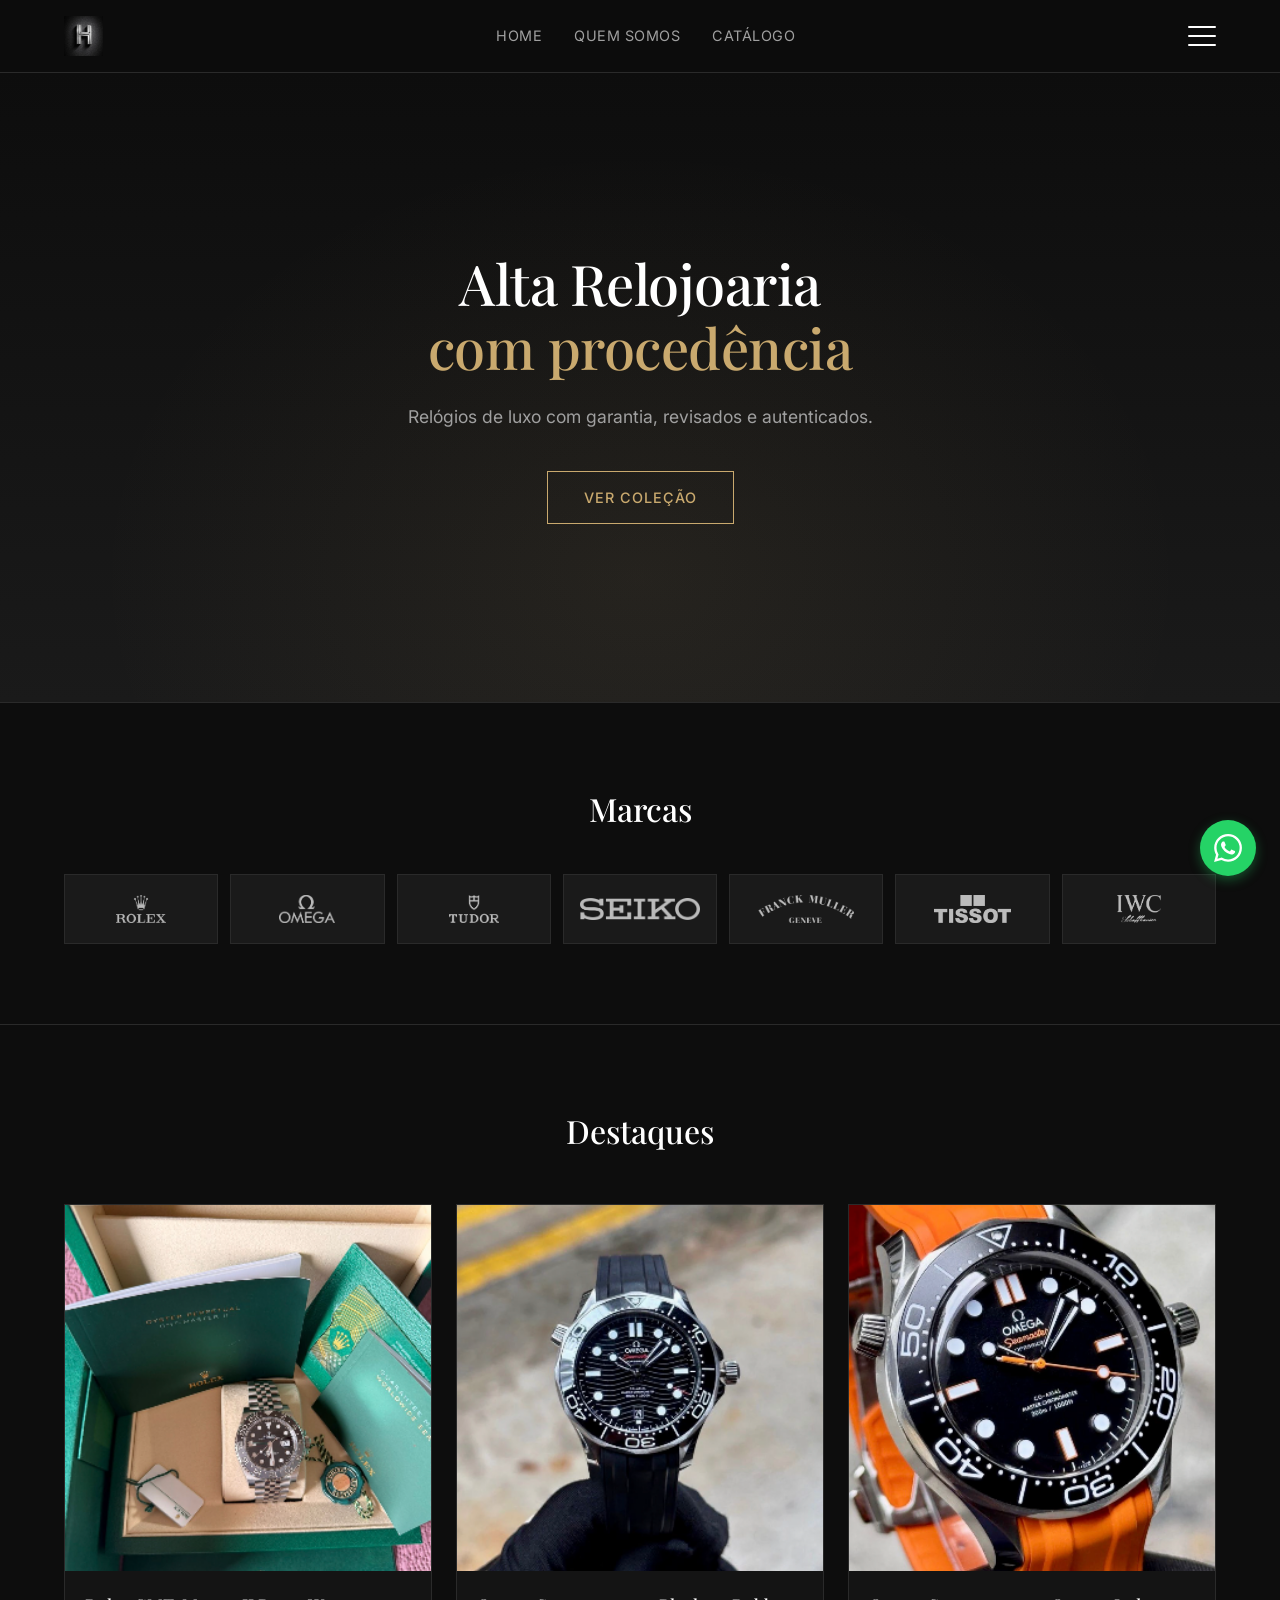
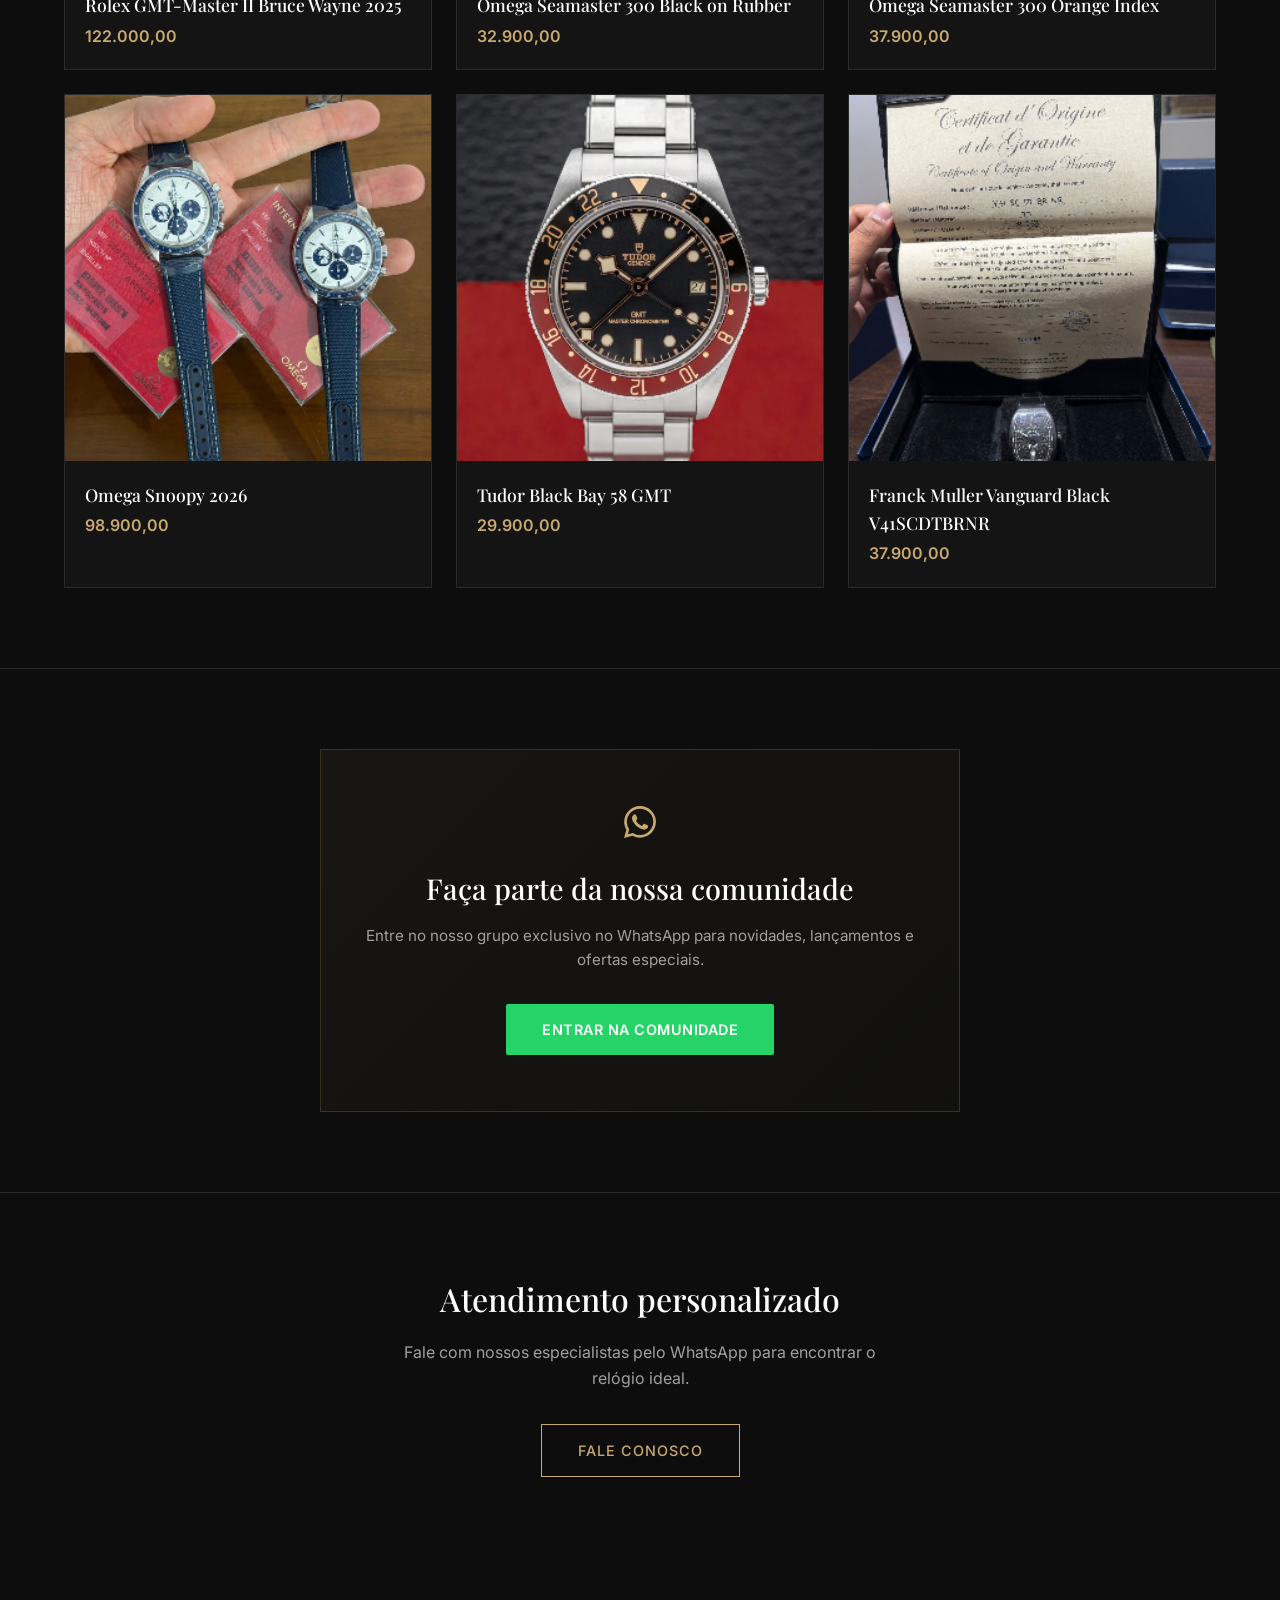
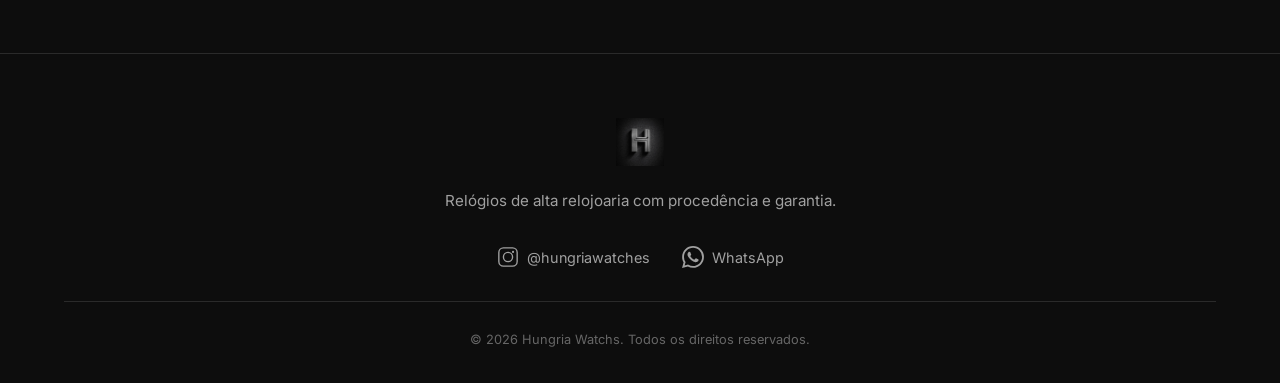
<file: index.html>
<!DOCTYPE html><html lang="pt-BR" data-astro-cid-37fxchfa> <head><meta charset="utf-8"><meta name="viewport" content="width=device-width, initial-scale=1"><title>Hungria Watchs — Alta Relojoaria</title><link rel="preconnect" href="https://fonts.googleapis.com"><link rel="preconnect" href="https://fonts.gstatic.com" crossorigin><link href="https://fonts.googleapis.com/css2?family=Inter:wght@300;400;500;600;700&family=Playfair+Display:wght@400;500;600;700&display=swap" rel="stylesheet"><!-- Meta Pixel Code --><script>
      !function(f,b,e,v,n,t,s)
      {if(f.fbq)return;n=f.fbq=function(){n.callMethod?
      n.callMethod.apply(n,arguments):n.queue.push(arguments)};
      if(!f._fbq)f._fbq=n;n.push=n;n.loaded=!0;n.version='2.0';
      n.queue=[];t=b.createElement(e);t.async=!0;
      t.src=v;s=b.getElementsByTagName(e)[0];
      s.parentNode.insertBefore(t,s)}(window, document,'script',
      'https://connect.facebook.net/en_US/fbevents.js');
      fbq('init', '3182580061921655');
      fbq('init', '1262340575970220');
      fbq('track', 'PageView');
    </script><noscript><img height="1" width="1" style="display:none" src="https://www.facebook.com/tr?id=3182580061921655&ev=PageView&noscript=1" data-astro-cid-37fxchfa><img height="1" width="1" style="display:none" src="https://www.facebook.com/tr?id=1262340575970220&ev=PageView&noscript=1" data-astro-cid-37fxchfa></noscript><!-- End Meta Pixel Code --><link rel="stylesheet" href="/_astro/catalogo.CKqka8__.css">
<link rel="stylesheet" href="/_astro/index.DIRx-296.css"></head> <body data-astro-cid-37fxchfa> <header class="site-header" data-astro-cid-37fxchfa> <div class="container" data-astro-cid-37fxchfa> <a href="/" class="brand" aria-label="Hungria Watchs - Início" data-astro-cid-37fxchfa> <img src="/logo.png" alt="Hungria Watchs" class="logo" data-astro-cid-37fxchfa> </a> <nav class="nav" data-astro-cid-37fxchfa> <a href="/" data-astro-cid-37fxchfa>Home</a> <a href="/quem-somos" data-astro-cid-37fxchfa>Quem Somos</a> <a href="/catalogo" data-astro-cid-37fxchfa>Catálogo</a> </nav> <details class="mobile-menu" data-astro-cid-37fxchfa> <summary class="hamburger" aria-label="Menu" data-astro-cid-37fxchfa> <span data-astro-cid-37fxchfa></span><span data-astro-cid-37fxchfa></span><span data-astro-cid-37fxchfa></span> </summary> <nav class="mobile-nav" data-astro-cid-37fxchfa> <a href="/" data-astro-cid-37fxchfa>Home</a> <a href="/quem-somos" data-astro-cid-37fxchfa>Quem Somos</a> <a href="/catalogo" data-astro-cid-37fxchfa>Catálogo</a> </nav> </details> </div> </header> <main data-astro-cid-37fxchfa>   <section class="hero" data-astro-cid-j7pv25f6> <div class="hero-inner" data-astro-cid-j7pv25f6> <h1 data-astro-cid-j7pv25f6>Alta Relojoaria<br data-astro-cid-j7pv25f6><span data-astro-cid-j7pv25f6>com procedência</span></h1> <p class="hero-sub" data-astro-cid-j7pv25f6>Relógios de luxo com garantia, revisados e autenticados.</p> <a href="/catalogo" class="btn-gold" data-astro-cid-j7pv25f6>Ver Coleção</a> </div> </section>  <section class="categories" data-astro-cid-j7pv25f6> <div class="container" data-astro-cid-j7pv25f6> <h2 data-astro-cid-j7pv25f6>Marcas</h2> <div class="cat-grid" data-astro-cid-j7pv25f6> <a href="/catalogo" class="cat-item" data-astro-cid-j7pv25f6> <img src="/brands/rolex.png" alt="Rolex" class="brand-logo" data-astro-cid-j7pv25f6> </a><a href="/catalogo" class="cat-item" data-astro-cid-j7pv25f6> <img src="/brands/omega.png" alt="Omega" class="brand-logo" data-astro-cid-j7pv25f6> </a><a href="/catalogo" class="cat-item" data-astro-cid-j7pv25f6> <img src="/brands/tudor-watches.png" alt="Tudor" class="brand-logo" data-astro-cid-j7pv25f6> </a><a href="/catalogo" class="cat-item" data-astro-cid-j7pv25f6> <img src="/brands/seiko.png" alt="Seiko" class="brand-logo" data-astro-cid-j7pv25f6> </a><a href="/catalogo" class="cat-item" data-astro-cid-j7pv25f6> <img src="/brands/franck-muller-geneve.png" alt="Franck Muller" class="brand-logo" data-astro-cid-j7pv25f6> </a><a href="/catalogo" class="cat-item" data-astro-cid-j7pv25f6> <img src="/brands/tissot.png" alt="Tissot" class="brand-logo" data-astro-cid-j7pv25f6> </a><a href="/catalogo" class="cat-item" data-astro-cid-j7pv25f6> <img src="/brands/iwc-schaffhausen.png" alt="IWC" class="brand-logo" data-astro-cid-j7pv25f6> </a> </div> </div> </section>  <section class="featured" data-astro-cid-j7pv25f6> <div class="container" data-astro-cid-j7pv25f6> <h2 data-astro-cid-j7pv25f6>Destaques</h2> <div class="product-grid" data-astro-cid-j7pv25f6> <article class="product-card" data-astro-cid-j7pv25f6> <div class="product-img" data-astro-cid-j7pv25f6> <img src="/watches/rolex-rolex-gmt-master-ii-bruce-wayne-2025-00.png" alt="Rolex GMT-Master II Bruce Wayne 2025" loading="lazy" data-astro-cid-j7pv25f6> </div> <div class="product-info" data-astro-cid-j7pv25f6> <h3 data-astro-cid-j7pv25f6>Rolex GMT-Master II Bruce Wayne 2025</h3> <span class="product-price" data-astro-cid-j7pv25f6>122.000,00</span> </div> </article><article class="product-card" data-astro-cid-j7pv25f6> <div class="product-img" data-astro-cid-j7pv25f6> <img src="/watches/omega-seamaster-omega-seamaster-300-black-on-rubber-00.png" alt="Omega Seamaster 300 Black on Rubber" loading="lazy" data-astro-cid-j7pv25f6> </div> <div class="product-info" data-astro-cid-j7pv25f6> <h3 data-astro-cid-j7pv25f6>Omega Seamaster 300 Black on Rubber</h3> <span class="product-price" data-astro-cid-j7pv25f6>32.900,00</span> </div> </article><article class="product-card" data-astro-cid-j7pv25f6> <div class="product-img" data-astro-cid-j7pv25f6> <img src="/watches/omega-seamaster-omega-seamaster-300-orange-index-00.png" alt="Omega Seamaster 300 Orange Index" loading="lazy" data-astro-cid-j7pv25f6> </div> <div class="product-info" data-astro-cid-j7pv25f6> <h3 data-astro-cid-j7pv25f6>Omega Seamaster 300 Orange Index</h3> <span class="product-price" data-astro-cid-j7pv25f6>37.900,00</span> </div> </article><article class="product-card" data-astro-cid-j7pv25f6> <div class="product-img" data-astro-cid-j7pv25f6> <img src="/watches/omega-snoopy-omega-snoopy-2026.png" alt="Omega Snoopy 2026" loading="lazy" data-astro-cid-j7pv25f6> </div> <div class="product-info" data-astro-cid-j7pv25f6> <h3 data-astro-cid-j7pv25f6>Omega Snoopy 2026</h3> <span class="product-price" data-astro-cid-j7pv25f6>98.900,00</span> </div> </article><article class="product-card" data-astro-cid-j7pv25f6> <div class="product-img" data-astro-cid-j7pv25f6> <img src="/watches/tudor-tudor-black-bay-58-gmt-00.png" alt="Tudor Black Bay 58 GMT" loading="lazy" data-astro-cid-j7pv25f6> </div> <div class="product-info" data-astro-cid-j7pv25f6> <h3 data-astro-cid-j7pv25f6>Tudor Black Bay 58 GMT</h3> <span class="product-price" data-astro-cid-j7pv25f6>29.900,00</span> </div> </article><article class="product-card" data-astro-cid-j7pv25f6> <div class="product-img" data-astro-cid-j7pv25f6> <img src="/watches/frank-muller-frank-muller-vanguard-black-v41scdtbrnr-00.png" alt="Franck Muller Vanguard Black V41SCDTBRNR" loading="lazy" data-astro-cid-j7pv25f6> </div> <div class="product-info" data-astro-cid-j7pv25f6> <h3 data-astro-cid-j7pv25f6>Franck Muller Vanguard Black V41SCDTBRNR</h3> <span class="product-price" data-astro-cid-j7pv25f6>37.900,00</span> </div> </article> </div> </div> </section>  <section class="community" data-astro-cid-j7pv25f6> <div class="container" data-astro-cid-j7pv25f6> <div class="community-inner" data-astro-cid-j7pv25f6> <svg width="32" height="32" viewBox="0 0 24 24" fill="var(--accent)" class="community-icon" data-astro-cid-j7pv25f6><path d="M17.472 14.382c-.297-.149-1.758-.867-2.03-.967-.273-.099-.471-.148-.67.15-.197.297-.767.966-.94 1.164-.173.199-.347.223-.644.075-.297-.15-1.255-.463-2.39-1.475-.883-.788-1.48-1.761-1.653-2.059-.173-.297-.018-.458.13-.606.134-.133.298-.347.446-.52.149-.174.198-.298.298-.497.099-.198.05-.371-.025-.52-.075-.149-.669-1.612-.916-2.207-.242-.579-.487-.5-.669-.51-.173-.008-.371-.01-.57-.01-.198 0-.52.074-.792.372-.272.297-1.04 1.016-1.04 2.479 0 1.462 1.065 2.875 1.213 3.074.149.198 2.096 3.2 5.077 4.487.709.306 1.262.489 1.694.625.712.227 1.36.195 1.871.118.571-.085 1.758-.719 2.006-1.413.248-.694.248-1.289.173-1.413-.074-.124-.272-.198-.57-.347m-5.421 7.403h-.004a9.87 9.87 0 01-5.031-1.378l-.361-.214-3.741.982.998-3.648-.235-.374a9.86 9.86 0 01-1.51-5.26c.001-5.45 4.436-9.884 9.888-9.884 2.64 0 5.122 1.03 6.988 2.898a9.825 9.825 0 012.893 6.994c-.003 5.45-4.437 9.884-9.885 9.884m8.413-18.297A11.815 11.815 0 0012.05 0C5.495 0 .16 5.335.157 11.892c0 2.096.547 4.142 1.588 5.945L.057 24l6.305-1.654a11.882 11.882 0 005.683 1.448h.005c6.554 0 11.89-5.335 11.893-11.893a11.821 11.821 0 00-3.48-8.413z" data-astro-cid-j7pv25f6></path></svg> <h2 data-astro-cid-j7pv25f6>Faça parte da nossa comunidade</h2> <p data-astro-cid-j7pv25f6>Entre no nosso grupo exclusivo no WhatsApp para novidades, lançamentos e ofertas especiais.</p> <a href="/comunidade" class="btn-community" data-astro-cid-j7pv25f6>Entrar na Comunidade</a> </div> </div> </section>  <section class="cta" data-astro-cid-j7pv25f6> <div class="container" data-astro-cid-j7pv25f6> <h2 data-astro-cid-j7pv25f6>Atendimento personalizado</h2> <p data-astro-cid-j7pv25f6>Fale com nossos especialistas pelo WhatsApp para encontrar o relógio ideal.</p> <a href="https://wa.me/5547992902838?text=Ol%C3%A1%2C%20gostaria%20de%20saber%20mais%20sobre%20os%20rel%C3%B3gios!" class="btn-gold" target="_blank" rel="noopener" data-astro-cid-j7pv25f6>Fale Conosco</a> </div> </section>  </main> <footer class="site-footer" data-astro-cid-37fxchfa> <div class="container" data-astro-cid-37fxchfa> <img src="/logo.png" alt="Hungria Watchs" class="footer-logo" data-astro-cid-37fxchfa> <p data-astro-cid-37fxchfa>Relógios de alta relojoaria com procedência e garantia.</p> <div class="footer-social" data-astro-cid-37fxchfa> <a href="https://www.instagram.com/hungriawatches" target="_blank" rel="noopener" aria-label="Instagram @hungriawatches" class="social-link" data-astro-cid-37fxchfa> <svg width="22" height="22" viewBox="0 0 24 24" fill="none" stroke="currentColor" stroke-width="1.5" stroke-linecap="round" stroke-linejoin="round" data-astro-cid-37fxchfa><rect x="2" y="2" width="20" height="20" rx="5" data-astro-cid-37fxchfa></rect><circle cx="12" cy="12" r="5" data-astro-cid-37fxchfa></circle><circle cx="17.5" cy="6.5" r="1.2" fill="currentColor" stroke="none" data-astro-cid-37fxchfa></circle></svg> <span data-astro-cid-37fxchfa>@hungriawatches</span> </a> <a href="https://wa.me/5547992902838" target="_blank" rel="noopener" class="social-link" data-astro-cid-37fxchfa> <svg width="22" height="22" viewBox="0 0 24 24" fill="currentColor" data-astro-cid-37fxchfa><path d="M17.472 14.382c-.297-.149-1.758-.867-2.03-.967-.273-.099-.471-.148-.67.15-.197.297-.767.966-.94 1.164-.173.199-.347.223-.644.075-.297-.15-1.255-.463-2.39-1.475-.883-.788-1.48-1.761-1.653-2.059-.173-.297-.018-.458.13-.606.134-.133.298-.347.446-.52.149-.174.198-.298.298-.497.099-.198.05-.371-.025-.52-.075-.149-.669-1.612-.916-2.207-.242-.579-.487-.5-.669-.51-.173-.008-.371-.01-.57-.01-.198 0-.52.074-.792.372-.272.297-1.04 1.016-1.04 2.479 0 1.462 1.065 2.875 1.213 3.074.149.198 2.096 3.2 5.077 4.487.709.306 1.262.489 1.694.625.712.227 1.36.195 1.871.118.571-.085 1.758-.719 2.006-1.413.248-.694.248-1.289.173-1.413-.074-.124-.272-.198-.57-.347m-5.421 7.403h-.004a9.87 9.87 0 01-5.031-1.378l-.361-.214-3.741.982.998-3.648-.235-.374a9.86 9.86 0 01-1.51-5.26c.001-5.45 4.436-9.884 9.888-9.884 2.64 0 5.122 1.03 6.988 2.898a9.825 9.825 0 012.893 6.994c-.003 5.45-4.437 9.884-9.885 9.884m8.413-18.297A11.815 11.815 0 0012.05 0C5.495 0 .16 5.335.157 11.892c0 2.096.547 4.142 1.588 5.945L.057 24l6.305-1.654a11.882 11.882 0 005.683 1.448h.005c6.554 0 11.89-5.335 11.893-11.893a11.821 11.821 0 00-3.48-8.413z" data-astro-cid-37fxchfa></path></svg> <span data-astro-cid-37fxchfa>WhatsApp</span> </a> </div> <div class="footer-bottom" data-astro-cid-37fxchfa> <span data-astro-cid-37fxchfa>© 2026 Hungria Watchs. Todos os direitos reservados.</span> </div> </div> </footer> <!-- WhatsApp floating button --> <a href="https://wa.me/5547992902838?text=Ol%C3%A1%2C%20gostaria%20de%20saber%20mais%20sobre%20os%20rel%C3%B3gios!" target="_blank" rel="noopener" class="whatsapp-float" aria-label="Fale conosco pelo WhatsApp" data-astro-cid-37fxchfa> <svg width="28" height="28" viewBox="0 0 24 24" fill="#fff" data-astro-cid-37fxchfa><path d="M17.472 14.382c-.297-.149-1.758-.867-2.03-.967-.273-.099-.471-.148-.67.15-.197.297-.767.966-.94 1.164-.173.199-.347.223-.644.075-.297-.15-1.255-.463-2.39-1.475-.883-.788-1.48-1.761-1.653-2.059-.173-.297-.018-.458.13-.606.134-.133.298-.347.446-.52.149-.174.198-.298.298-.497.099-.198.05-.371-.025-.52-.075-.149-.669-1.612-.916-2.207-.242-.579-.487-.5-.669-.51-.173-.008-.371-.01-.57-.01-.198 0-.52.074-.792.372-.272.297-1.04 1.016-1.04 2.479 0 1.462 1.065 2.875 1.213 3.074.149.198 2.096 3.2 5.077 4.487.709.306 1.262.489 1.694.625.712.227 1.36.195 1.871.118.571-.085 1.758-.719 2.006-1.413.248-.694.248-1.289.173-1.413-.074-.124-.272-.198-.57-.347m-5.421 7.403h-.004a9.87 9.87 0 01-5.031-1.378l-.361-.214-3.741.982.998-3.648-.235-.374a9.86 9.86 0 01-1.51-5.26c.001-5.45 4.436-9.884 9.888-9.884 2.64 0 5.122 1.03 6.988 2.898a9.825 9.825 0 012.893 6.994c-.003 5.45-4.437 9.884-9.885 9.884m8.413-18.297A11.815 11.815 0 0012.05 0C5.495 0 .16 5.335.157 11.892c0 2.096.547 4.142 1.588 5.945L.057 24l6.305-1.654a11.882 11.882 0 005.683 1.448h.005c6.554 0 11.89-5.335 11.893-11.893a11.821 11.821 0 00-3.48-8.413z" data-astro-cid-37fxchfa></path></svg> </a> </body> </html>
</file>
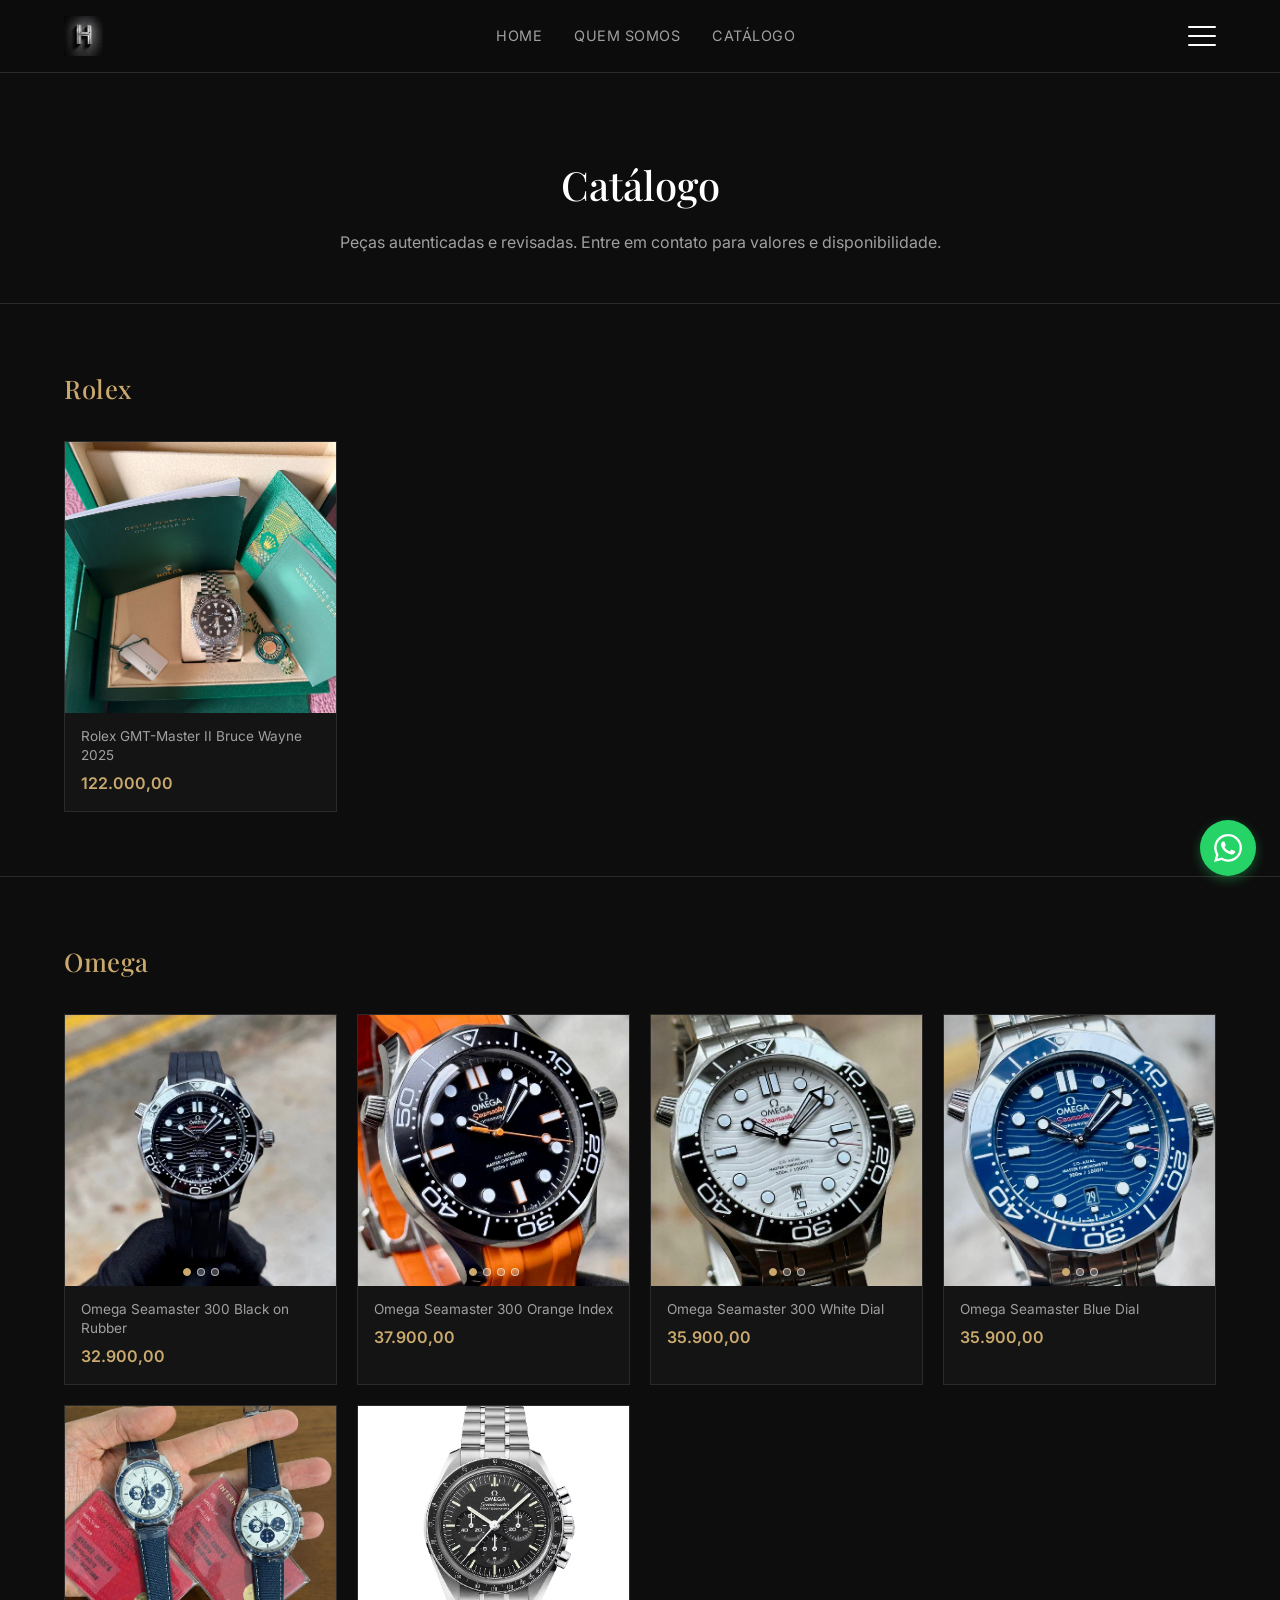
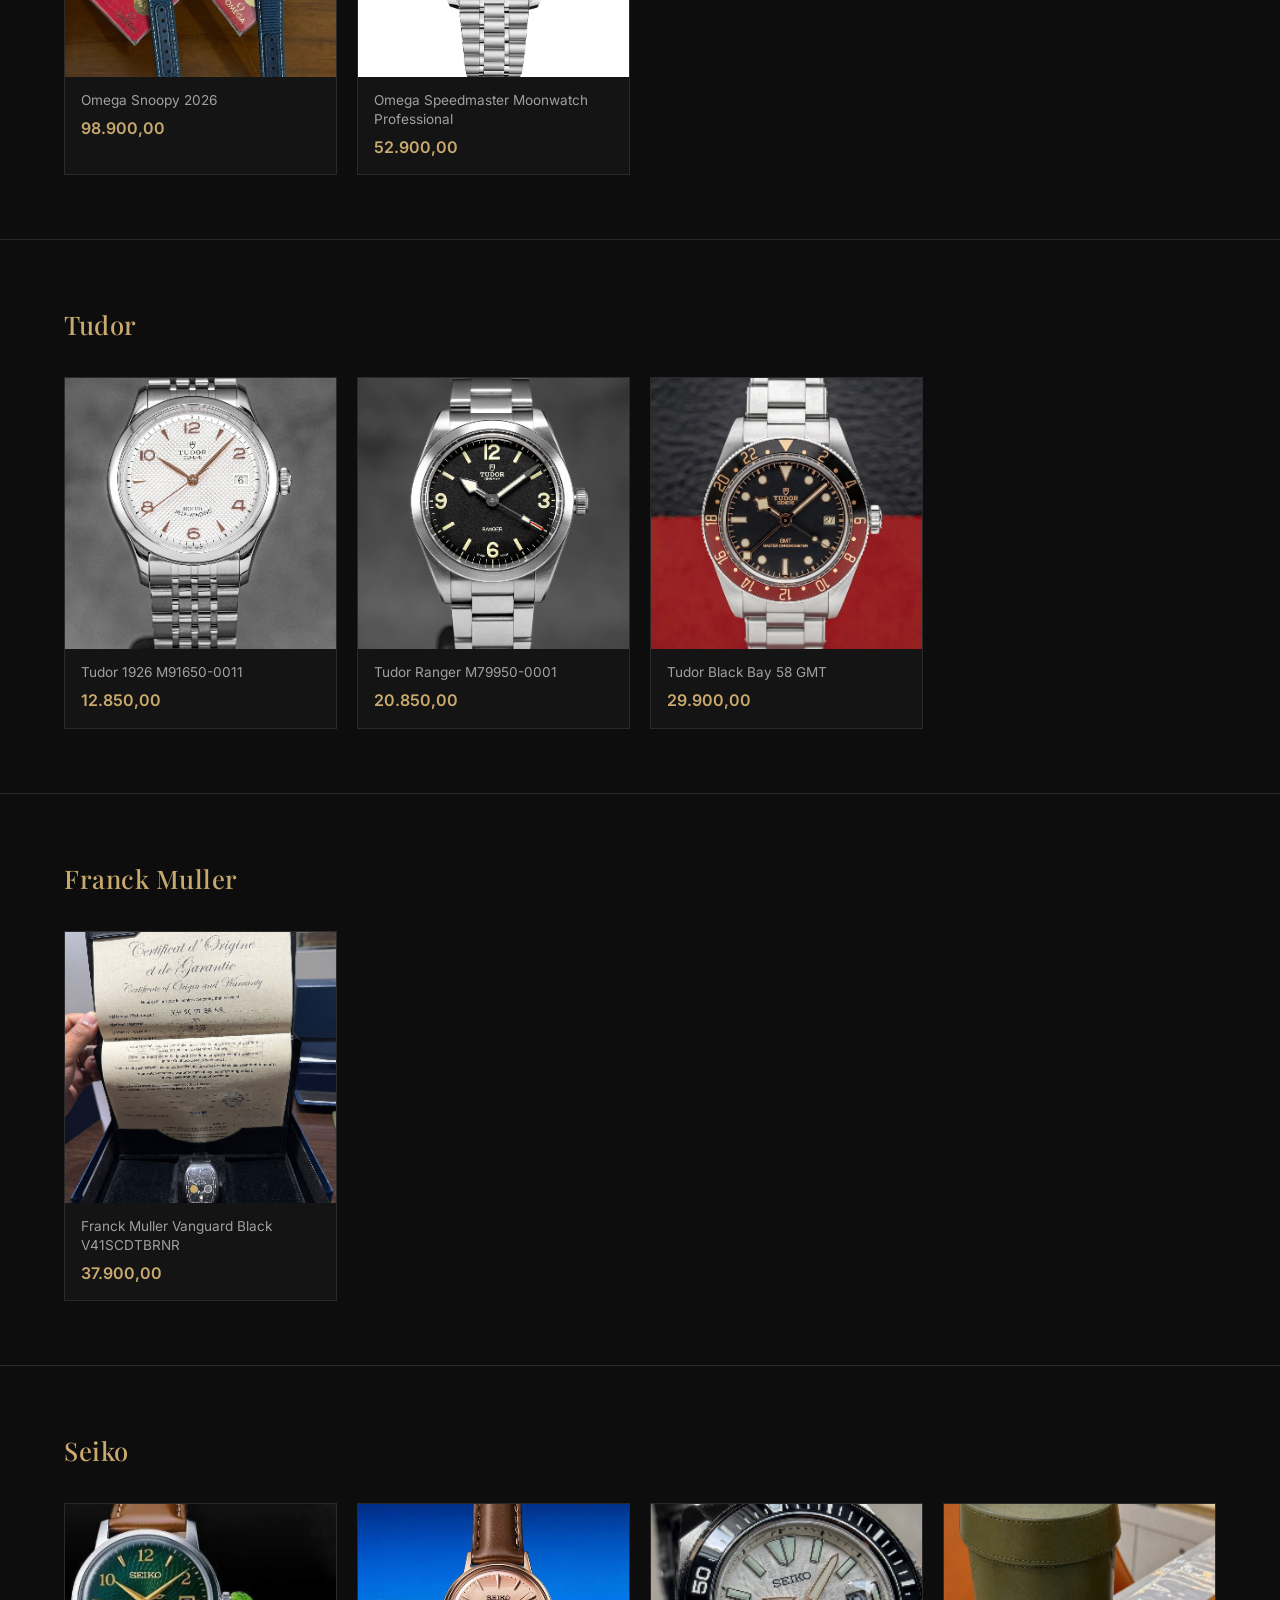
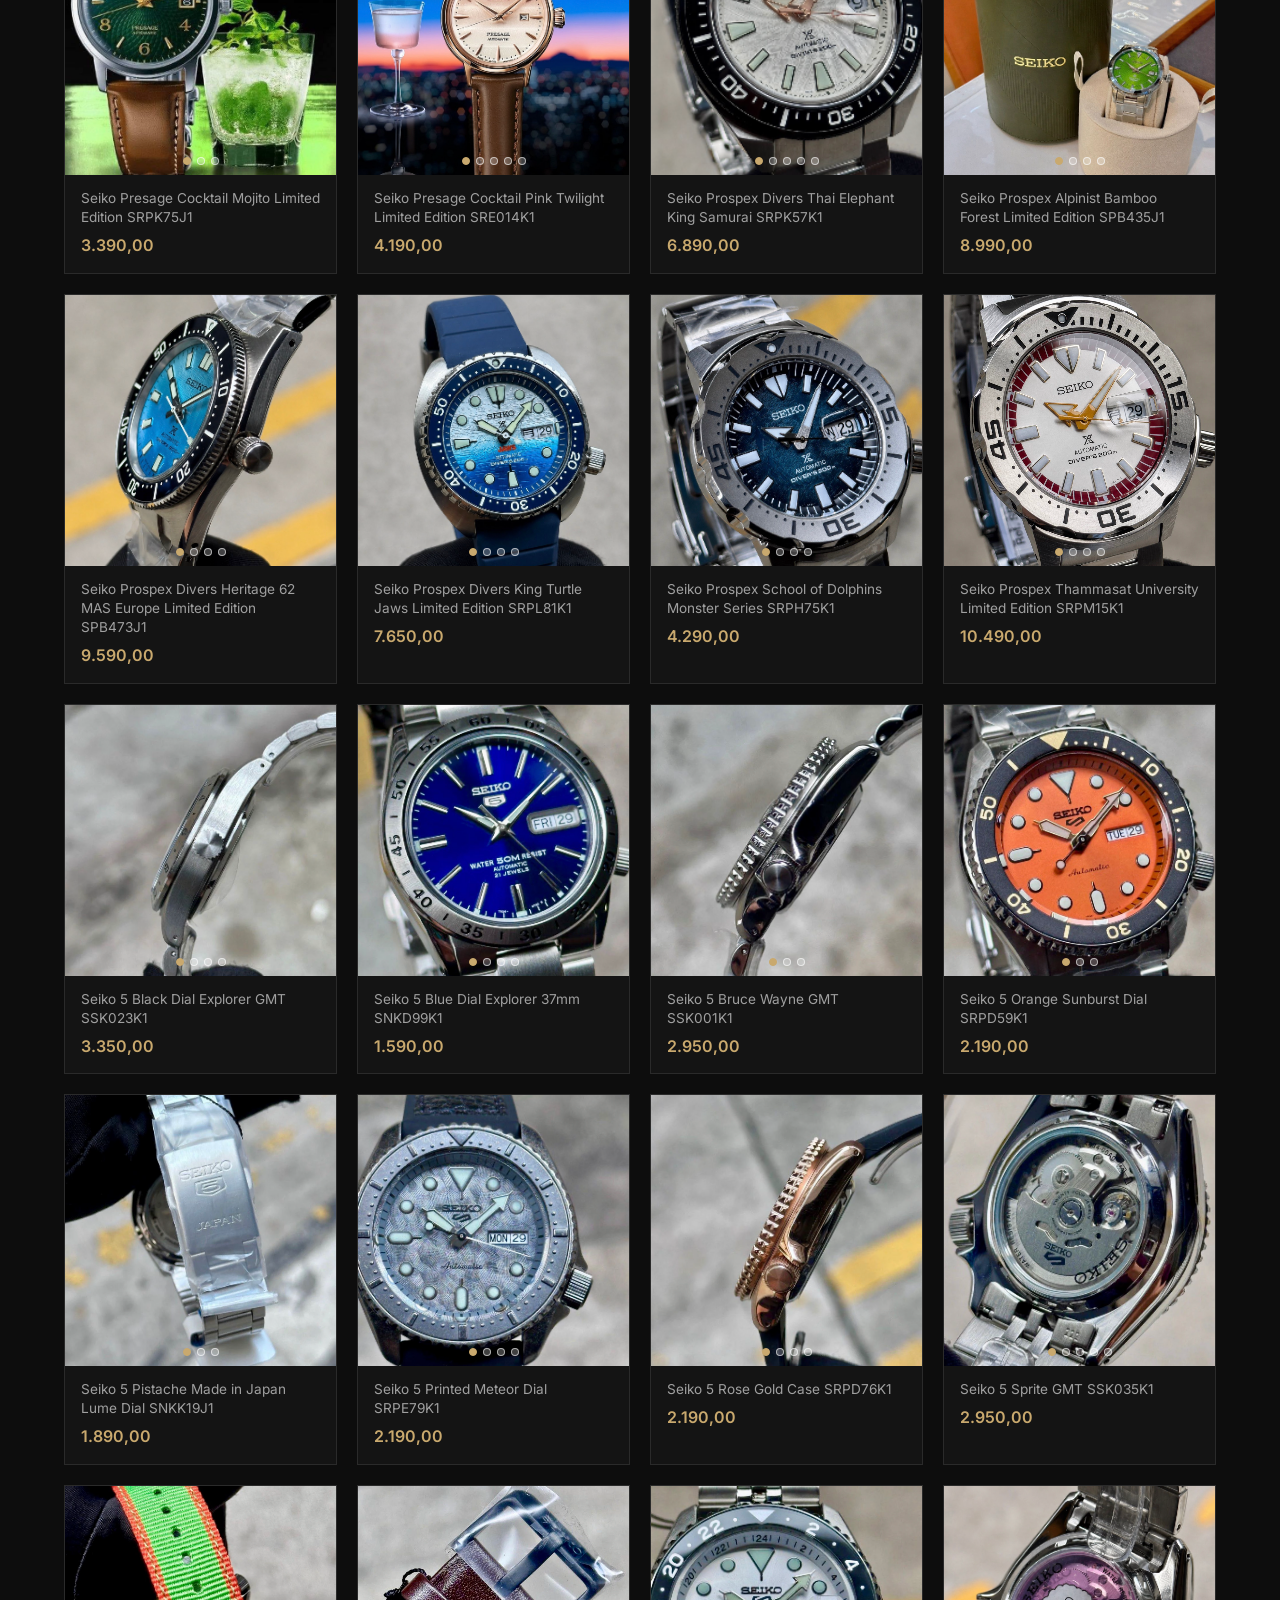
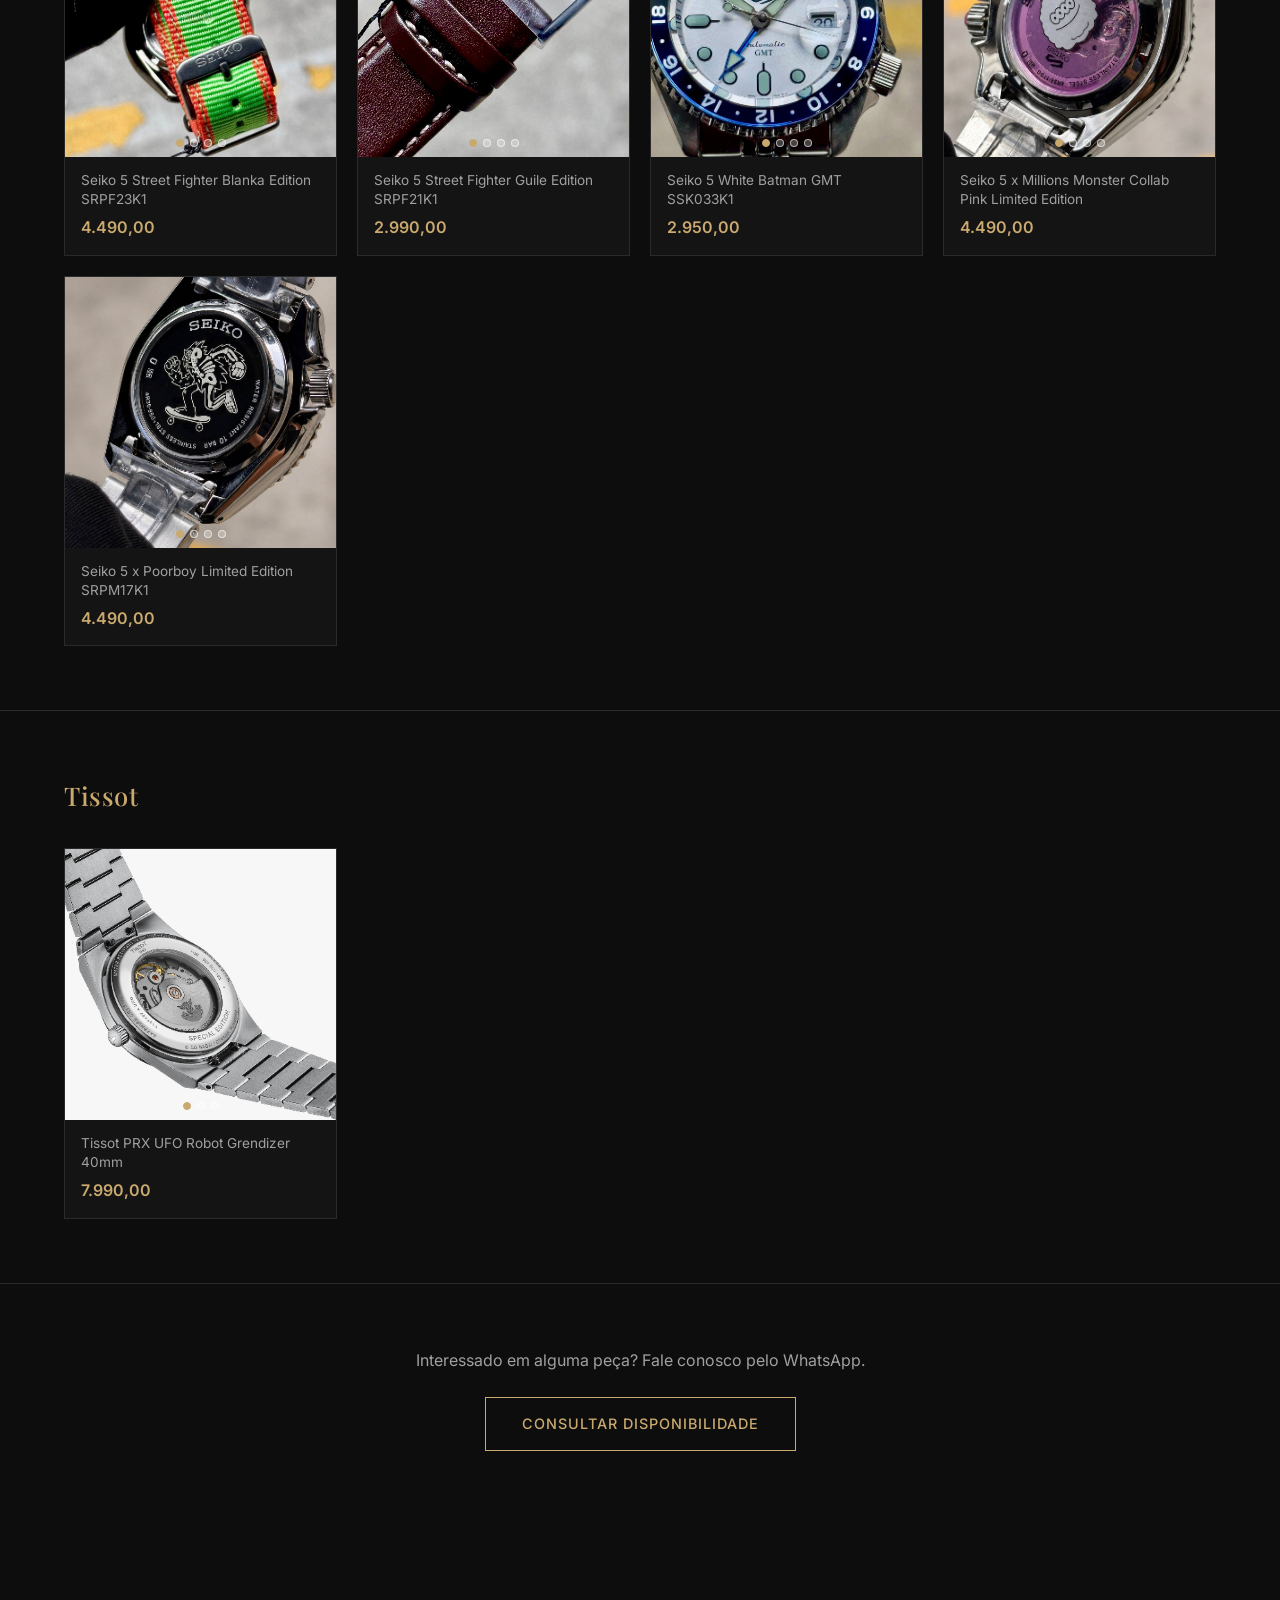
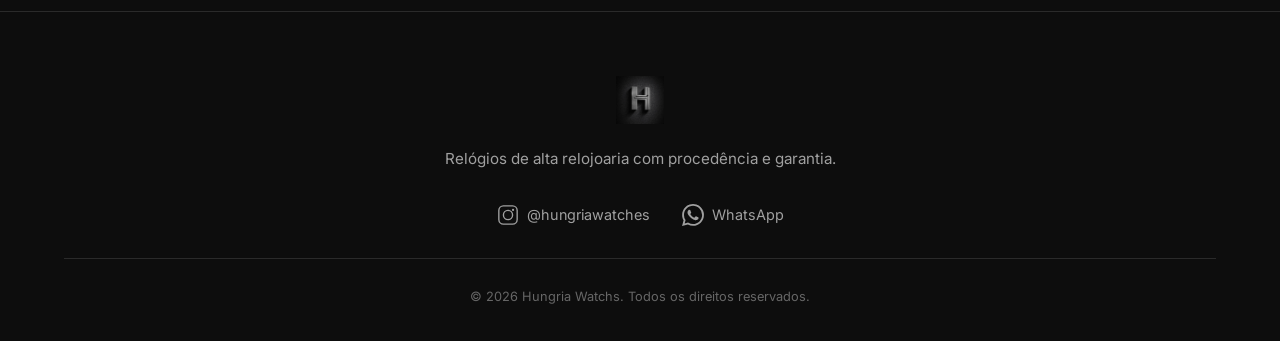
<file: catalogo/index.html>
<!DOCTYPE html><html lang="pt-BR" data-astro-cid-37fxchfa> <head><meta charset="utf-8"><meta name="viewport" content="width=device-width, initial-scale=1"><title>Catálogo — Hungria Watchs</title><link rel="preconnect" href="https://fonts.googleapis.com"><link rel="preconnect" href="https://fonts.gstatic.com" crossorigin><link href="https://fonts.googleapis.com/css2?family=Inter:wght@300;400;500;600;700&family=Playfair+Display:wght@400;500;600;700&display=swap" rel="stylesheet"><!-- Meta Pixel Code --><script>
      !function(f,b,e,v,n,t,s)
      {if(f.fbq)return;n=f.fbq=function(){n.callMethod?
      n.callMethod.apply(n,arguments):n.queue.push(arguments)};
      if(!f._fbq)f._fbq=n;n.push=n;n.loaded=!0;n.version='2.0';
      n.queue=[];t=b.createElement(e);t.async=!0;
      t.src=v;s=b.getElementsByTagName(e)[0];
      s.parentNode.insertBefore(t,s)}(window, document,'script',
      'https://connect.facebook.net/en_US/fbevents.js');
      fbq('init', '3182580061921655');
      fbq('init', '1262340575970220');
      fbq('track', 'PageView');
    </script><noscript><img height="1" width="1" style="display:none" src="https://www.facebook.com/tr?id=3182580061921655&ev=PageView&noscript=1" data-astro-cid-37fxchfa><img height="1" width="1" style="display:none" src="https://www.facebook.com/tr?id=1262340575970220&ev=PageView&noscript=1" data-astro-cid-37fxchfa></noscript><!-- End Meta Pixel Code --><link rel="stylesheet" href="/_astro/catalogo.CKqka8__.css">
<style>.page-header[data-astro-cid-bg7e42cm]{padding:5rem 0 3rem;border-bottom:1px solid var(--border);text-align:center}.page-header[data-astro-cid-bg7e42cm] h1[data-astro-cid-bg7e42cm]{font-size:2.5rem;margin-bottom:.8rem}.subtitle[data-astro-cid-bg7e42cm]{color:var(--text-secondary);font-size:1rem}.brand-section[data-astro-cid-bg7e42cm]{padding:4rem 0;border-bottom:1px solid var(--border)}.brand-title[data-astro-cid-bg7e42cm]{font-size:1.6rem;margin-bottom:2rem;color:var(--accent);letter-spacing:.5px}.product-grid[data-astro-cid-bg7e42cm]{display:grid;grid-template-columns:1fr;gap:20px}@media (min-width: 500px){.product-grid[data-astro-cid-bg7e42cm]{grid-template-columns:repeat(2,1fr)}}@media (min-width: 768px){.product-grid[data-astro-cid-bg7e42cm]{grid-template-columns:repeat(3,1fr)}}@media (min-width: 1100px){.product-grid[data-astro-cid-bg7e42cm]{grid-template-columns:repeat(4,1fr)}}.product-card[data-astro-cid-bg7e42cm]{background:var(--bg-card);border:1px solid var(--border);overflow:hidden;transition:border-color .2s ease}.product-card[data-astro-cid-bg7e42cm]:hover{border-color:var(--accent)}.carousel[data-astro-cid-bg7e42cm]{position:relative;aspect-ratio:1;overflow:hidden;background:var(--bg-secondary)}.carousel-track[data-astro-cid-bg7e42cm]{display:flex;width:100%;height:100%;transition:transform .3s ease}.carousel-slide[data-astro-cid-bg7e42cm]{min-width:100%;height:100%}.carousel-slide[data-astro-cid-bg7e42cm] img[data-astro-cid-bg7e42cm]{width:100%;height:100%;object-fit:cover}.carousel-dots[data-astro-cid-bg7e42cm]{position:absolute;bottom:10px;left:50%;transform:translate(-50%);display:flex;gap:6px;z-index:2}.dot[data-astro-cid-bg7e42cm]{width:8px;height:8px;border-radius:50%;border:1px solid rgba(255,255,255,.6);background:#ffffff40;cursor:pointer;padding:0;transition:all .2s ease}.dot[data-astro-cid-bg7e42cm].active{background:var(--accent);border-color:var(--accent)}.product-info[data-astro-cid-bg7e42cm]{padding:14px 16px}.product-info[data-astro-cid-bg7e42cm] h3[data-astro-cid-bg7e42cm]{font-family:Inter,sans-serif;font-size:.85rem;font-weight:400;color:var(--text-secondary);line-height:1.4;margin-bottom:6px}.product-price[data-astro-cid-bg7e42cm]{color:var(--accent);font-size:1rem;font-weight:600}.product-consult[data-astro-cid-bg7e42cm]{color:var(--text-muted);font-size:.85rem;font-style:italic}.cta-bottom[data-astro-cid-bg7e42cm]{padding:4rem 0;text-align:center}.cta-bottom[data-astro-cid-bg7e42cm] p[data-astro-cid-bg7e42cm]{color:var(--text-secondary);margin-bottom:1.5rem;font-size:1rem}.btn-gold[data-astro-cid-bg7e42cm]{display:inline-block;padding:14px 36px;border:1.5px solid var(--accent);color:var(--accent);font-size:.9rem;font-weight:500;letter-spacing:1px;text-transform:uppercase;transition:all .3s ease}.btn-gold[data-astro-cid-bg7e42cm]:hover{background:var(--accent);color:var(--bg-primary)}
</style><script type="module">document.querySelectorAll(".carousel").forEach(a=>{const r=a.querySelector(".carousel-track"),s=a.querySelectorAll(".dot");if(!r||s.length===0)return;s.forEach(e=>{e.addEventListener("click",()=>{const c=parseInt(e.dataset.slide||"0");r.style.transform=`translateX(-${c*100}%)`,s.forEach(n=>n.classList.remove("active")),e.classList.add("active")})});let i=0,t=0;const l=parseInt(a.dataset.count||"1");a.addEventListener("touchstart",e=>{i=e.touches[0].clientX},{passive:!0}),a.addEventListener("touchend",e=>{const c=i-e.changedTouches[0].clientX;Math.abs(c)>40&&(c>0&&t<l-1?t++:c<0&&t>0&&t--,r.style.transform=`translateX(-${t*100}%)`,s.forEach(n=>n.classList.remove("active")),s[t]&&s[t].classList.add("active"))},{passive:!0})});
</script></head> <body data-astro-cid-37fxchfa> <header class="site-header" data-astro-cid-37fxchfa> <div class="container" data-astro-cid-37fxchfa> <a href="/" class="brand" aria-label="Hungria Watchs - Início" data-astro-cid-37fxchfa> <img src="/logo.png" alt="Hungria Watchs" class="logo" data-astro-cid-37fxchfa> </a> <nav class="nav" data-astro-cid-37fxchfa> <a href="/" data-astro-cid-37fxchfa>Home</a> <a href="/quem-somos" data-astro-cid-37fxchfa>Quem Somos</a> <a href="/catalogo" data-astro-cid-37fxchfa>Catálogo</a> </nav> <details class="mobile-menu" data-astro-cid-37fxchfa> <summary class="hamburger" aria-label="Menu" data-astro-cid-37fxchfa> <span data-astro-cid-37fxchfa></span><span data-astro-cid-37fxchfa></span><span data-astro-cid-37fxchfa></span> </summary> <nav class="mobile-nav" data-astro-cid-37fxchfa> <a href="/" data-astro-cid-37fxchfa>Home</a> <a href="/quem-somos" data-astro-cid-37fxchfa>Quem Somos</a> <a href="/catalogo" data-astro-cid-37fxchfa>Catálogo</a> </nav> </details> </div> </header> <main data-astro-cid-37fxchfa>  <section class="page-header" data-astro-cid-bg7e42cm> <div class="container" data-astro-cid-bg7e42cm> <h1 data-astro-cid-bg7e42cm>Catálogo</h1> <p class="subtitle" data-astro-cid-bg7e42cm>Peças autenticadas e revisadas. Entre em contato para valores e disponibilidade.</p> </div> </section> <section class="brand-section" data-astro-cid-bg7e42cm> <div class="container" data-astro-cid-bg7e42cm> <h2 class="brand-title" data-astro-cid-bg7e42cm>Rolex</h2> <div class="product-grid" data-astro-cid-bg7e42cm> <article class="product-card" data-astro-cid-bg7e42cm> <div class="carousel" data-count="1" data-astro-cid-bg7e42cm> <div class="carousel-track" data-astro-cid-bg7e42cm> <div class="carousel-slide" data-index="0" data-astro-cid-bg7e42cm> <img src="/watches/rolex-rolex-gmt-master-ii-bruce-wayne-2025-00.png" alt="Rolex GMT-Master II Bruce Wayne 2025 - foto 1" loading="lazy" data-astro-cid-bg7e42cm> </div> </div>  </div> <div class="product-info" data-astro-cid-bg7e42cm> <h3 data-astro-cid-bg7e42cm>Rolex GMT-Master II Bruce Wayne 2025</h3> <span class="product-price" data-astro-cid-bg7e42cm>122.000,00</span>  </div> </article> </div> </div> </section><section class="brand-section" data-astro-cid-bg7e42cm> <div class="container" data-astro-cid-bg7e42cm> <h2 class="brand-title" data-astro-cid-bg7e42cm>Omega</h2> <div class="product-grid" data-astro-cid-bg7e42cm> <article class="product-card" data-astro-cid-bg7e42cm> <div class="carousel" data-count="3" data-astro-cid-bg7e42cm> <div class="carousel-track" data-astro-cid-bg7e42cm> <div class="carousel-slide" data-index="0" data-astro-cid-bg7e42cm> <img src="/watches/omega-seamaster-omega-seamaster-300-black-on-rubber-00.png" alt="Omega Seamaster 300 Black on Rubber - foto 1" loading="lazy" data-astro-cid-bg7e42cm> </div><div class="carousel-slide" data-index="1" data-astro-cid-bg7e42cm> <img src="/watches/omega-seamaster-omega-seamaster-300-black-on-rubber-01.png" alt="Omega Seamaster 300 Black on Rubber - foto 2" loading="lazy" data-astro-cid-bg7e42cm> </div><div class="carousel-slide" data-index="2" data-astro-cid-bg7e42cm> <img src="/watches/omega-seamaster-omega-seamaster-300-black-on-rubber-02.png" alt="Omega Seamaster 300 Black on Rubber - foto 3" loading="lazy" data-astro-cid-bg7e42cm> </div> </div> <div class="carousel-dots" data-astro-cid-bg7e42cm> <button class="dot active" data-slide="0" aria-label="Foto 1" data-astro-cid-bg7e42cm></button><button class="dot " data-slide="1" aria-label="Foto 2" data-astro-cid-bg7e42cm></button><button class="dot " data-slide="2" aria-label="Foto 3" data-astro-cid-bg7e42cm></button> </div> </div> <div class="product-info" data-astro-cid-bg7e42cm> <h3 data-astro-cid-bg7e42cm>Omega Seamaster 300 Black on Rubber</h3> <span class="product-price" data-astro-cid-bg7e42cm>32.900,00</span>  </div> </article><article class="product-card" data-astro-cid-bg7e42cm> <div class="carousel" data-count="4" data-astro-cid-bg7e42cm> <div class="carousel-track" data-astro-cid-bg7e42cm> <div class="carousel-slide" data-index="0" data-astro-cid-bg7e42cm> <img src="/watches/omega-seamaster-omega-seamaster-300-orange-index-00.png" alt="Omega Seamaster 300 Orange Index - foto 1" loading="lazy" data-astro-cid-bg7e42cm> </div><div class="carousel-slide" data-index="1" data-astro-cid-bg7e42cm> <img src="/watches/omega-seamaster-omega-seamaster-300-orange-index-01.png" alt="Omega Seamaster 300 Orange Index - foto 2" loading="lazy" data-astro-cid-bg7e42cm> </div><div class="carousel-slide" data-index="2" data-astro-cid-bg7e42cm> <img src="/watches/omega-seamaster-omega-seamaster-300-orange-index-02.png" alt="Omega Seamaster 300 Orange Index - foto 3" loading="lazy" data-astro-cid-bg7e42cm> </div><div class="carousel-slide" data-index="3" data-astro-cid-bg7e42cm> <img src="/watches/omega-seamaster-omega-seamaster-300-orange-index-03.png" alt="Omega Seamaster 300 Orange Index - foto 4" loading="lazy" data-astro-cid-bg7e42cm> </div> </div> <div class="carousel-dots" data-astro-cid-bg7e42cm> <button class="dot active" data-slide="0" aria-label="Foto 1" data-astro-cid-bg7e42cm></button><button class="dot " data-slide="1" aria-label="Foto 2" data-astro-cid-bg7e42cm></button><button class="dot " data-slide="2" aria-label="Foto 3" data-astro-cid-bg7e42cm></button><button class="dot " data-slide="3" aria-label="Foto 4" data-astro-cid-bg7e42cm></button> </div> </div> <div class="product-info" data-astro-cid-bg7e42cm> <h3 data-astro-cid-bg7e42cm>Omega Seamaster 300 Orange Index</h3> <span class="product-price" data-astro-cid-bg7e42cm>37.900,00</span>  </div> </article><article class="product-card" data-astro-cid-bg7e42cm> <div class="carousel" data-count="3" data-astro-cid-bg7e42cm> <div class="carousel-track" data-astro-cid-bg7e42cm> <div class="carousel-slide" data-index="0" data-astro-cid-bg7e42cm> <img src="/watches/omega-seamaster-omega-seamaster-300-white-dial-00.png" alt="Omega Seamaster 300 White Dial - foto 1" loading="lazy" data-astro-cid-bg7e42cm> </div><div class="carousel-slide" data-index="1" data-astro-cid-bg7e42cm> <img src="/watches/omega-seamaster-omega-seamaster-300-white-dial-01.png" alt="Omega Seamaster 300 White Dial - foto 2" loading="lazy" data-astro-cid-bg7e42cm> </div><div class="carousel-slide" data-index="2" data-astro-cid-bg7e42cm> <img src="/watches/omega-seamaster-omega-seamaster-300-white-dial-02.png" alt="Omega Seamaster 300 White Dial - foto 3" loading="lazy" data-astro-cid-bg7e42cm> </div> </div> <div class="carousel-dots" data-astro-cid-bg7e42cm> <button class="dot active" data-slide="0" aria-label="Foto 1" data-astro-cid-bg7e42cm></button><button class="dot " data-slide="1" aria-label="Foto 2" data-astro-cid-bg7e42cm></button><button class="dot " data-slide="2" aria-label="Foto 3" data-astro-cid-bg7e42cm></button> </div> </div> <div class="product-info" data-astro-cid-bg7e42cm> <h3 data-astro-cid-bg7e42cm>Omega Seamaster 300 White Dial</h3> <span class="product-price" data-astro-cid-bg7e42cm>35.900,00</span>  </div> </article><article class="product-card" data-astro-cid-bg7e42cm> <div class="carousel" data-count="3" data-astro-cid-bg7e42cm> <div class="carousel-track" data-astro-cid-bg7e42cm> <div class="carousel-slide" data-index="0" data-astro-cid-bg7e42cm> <img src="/watches/omega-seamaster-omega-seamaster-blue-dial-00.png" alt="Omega Seamaster Blue Dial - foto 1" loading="lazy" data-astro-cid-bg7e42cm> </div><div class="carousel-slide" data-index="1" data-astro-cid-bg7e42cm> <img src="/watches/omega-seamaster-omega-seamaster-blue-dial-01.png" alt="Omega Seamaster Blue Dial - foto 2" loading="lazy" data-astro-cid-bg7e42cm> </div><div class="carousel-slide" data-index="2" data-astro-cid-bg7e42cm> <img src="/watches/omega-seamaster-omega-seamaster-blue-dial-02.png" alt="Omega Seamaster Blue Dial - foto 3" loading="lazy" data-astro-cid-bg7e42cm> </div> </div> <div class="carousel-dots" data-astro-cid-bg7e42cm> <button class="dot active" data-slide="0" aria-label="Foto 1" data-astro-cid-bg7e42cm></button><button class="dot " data-slide="1" aria-label="Foto 2" data-astro-cid-bg7e42cm></button><button class="dot " data-slide="2" aria-label="Foto 3" data-astro-cid-bg7e42cm></button> </div> </div> <div class="product-info" data-astro-cid-bg7e42cm> <h3 data-astro-cid-bg7e42cm>Omega Seamaster Blue Dial</h3> <span class="product-price" data-astro-cid-bg7e42cm>35.900,00</span>  </div> </article><article class="product-card" data-astro-cid-bg7e42cm> <div class="carousel" data-count="1" data-astro-cid-bg7e42cm> <div class="carousel-track" data-astro-cid-bg7e42cm> <div class="carousel-slide" data-index="0" data-astro-cid-bg7e42cm> <img src="/watches/omega-snoopy-omega-snoopy-2026.png" alt="Omega Snoopy 2026 - foto 1" loading="lazy" data-astro-cid-bg7e42cm> </div> </div>  </div> <div class="product-info" data-astro-cid-bg7e42cm> <h3 data-astro-cid-bg7e42cm>Omega Snoopy 2026</h3> <span class="product-price" data-astro-cid-bg7e42cm>98.900,00</span>  </div> </article><article class="product-card" data-astro-cid-bg7e42cm> <div class="carousel" data-count="1" data-astro-cid-bg7e42cm> <div class="carousel-track" data-astro-cid-bg7e42cm> <div class="carousel-slide" data-index="0" data-astro-cid-bg7e42cm> <img src="/watches/omega-speed-master-omega-speedmaster-moonwatch-professional-00.png" alt="Omega Speedmaster Moonwatch Professional - foto 1" loading="lazy" data-astro-cid-bg7e42cm> </div> </div>  </div> <div class="product-info" data-astro-cid-bg7e42cm> <h3 data-astro-cid-bg7e42cm>Omega Speedmaster Moonwatch Professional</h3> <span class="product-price" data-astro-cid-bg7e42cm>52.900,00</span>  </div> </article> </div> </div> </section><section class="brand-section" data-astro-cid-bg7e42cm> <div class="container" data-astro-cid-bg7e42cm> <h2 class="brand-title" data-astro-cid-bg7e42cm>Tudor</h2> <div class="product-grid" data-astro-cid-bg7e42cm> <article class="product-card" data-astro-cid-bg7e42cm> <div class="carousel" data-count="1" data-astro-cid-bg7e42cm> <div class="carousel-track" data-astro-cid-bg7e42cm> <div class="carousel-slide" data-index="0" data-astro-cid-bg7e42cm> <img src="/watches/tudor-tudor-1926-m91650-0011-00.png" alt="Tudor 1926 M91650-0011 - foto 1" loading="lazy" data-astro-cid-bg7e42cm> </div> </div>  </div> <div class="product-info" data-astro-cid-bg7e42cm> <h3 data-astro-cid-bg7e42cm>Tudor 1926 M91650-0011</h3> <span class="product-price" data-astro-cid-bg7e42cm>12.850,00</span>  </div> </article><article class="product-card" data-astro-cid-bg7e42cm> <div class="carousel" data-count="1" data-astro-cid-bg7e42cm> <div class="carousel-track" data-astro-cid-bg7e42cm> <div class="carousel-slide" data-index="0" data-astro-cid-bg7e42cm> <img src="/watches/tudor-tudor-arnger-m79950-0001-00.png" alt="Tudor Ranger M79950-0001 - foto 1" loading="lazy" data-astro-cid-bg7e42cm> </div> </div>  </div> <div class="product-info" data-astro-cid-bg7e42cm> <h3 data-astro-cid-bg7e42cm>Tudor Ranger M79950-0001</h3> <span class="product-price" data-astro-cid-bg7e42cm>20.850,00</span>  </div> </article><article class="product-card" data-astro-cid-bg7e42cm> <div class="carousel" data-count="1" data-astro-cid-bg7e42cm> <div class="carousel-track" data-astro-cid-bg7e42cm> <div class="carousel-slide" data-index="0" data-astro-cid-bg7e42cm> <img src="/watches/tudor-tudor-black-bay-58-gmt-00.png" alt="Tudor Black Bay 58 GMT - foto 1" loading="lazy" data-astro-cid-bg7e42cm> </div> </div>  </div> <div class="product-info" data-astro-cid-bg7e42cm> <h3 data-astro-cid-bg7e42cm>Tudor Black Bay 58 GMT</h3> <span class="product-price" data-astro-cid-bg7e42cm>29.900,00</span>  </div> </article> </div> </div> </section><section class="brand-section" data-astro-cid-bg7e42cm> <div class="container" data-astro-cid-bg7e42cm> <h2 class="brand-title" data-astro-cid-bg7e42cm>Franck Muller</h2> <div class="product-grid" data-astro-cid-bg7e42cm> <article class="product-card" data-astro-cid-bg7e42cm> <div class="carousel" data-count="2" data-astro-cid-bg7e42cm> <div class="carousel-track" data-astro-cid-bg7e42cm> <div class="carousel-slide" data-index="0" data-astro-cid-bg7e42cm> <img src="/watches/frank-muller-frank-muller-vanguard-black-v41scdtbrnr-00.png" alt="Franck Muller Vanguard Black V41SCDTBRNR - foto 1" loading="lazy" data-astro-cid-bg7e42cm> </div><div class="carousel-slide" data-index="1" data-astro-cid-bg7e42cm> <img src="/watches/frank-muller-frank-muller-vanguard-black-v41scdtbrnr-01.png" alt="Franck Muller Vanguard Black V41SCDTBRNR - foto 2" loading="lazy" data-astro-cid-bg7e42cm> </div> </div> <div class="carousel-dots" data-astro-cid-bg7e42cm> <button class="dot active" data-slide="0" aria-label="Foto 1" data-astro-cid-bg7e42cm></button><button class="dot " data-slide="1" aria-label="Foto 2" data-astro-cid-bg7e42cm></button> </div> </div> <div class="product-info" data-astro-cid-bg7e42cm> <h3 data-astro-cid-bg7e42cm>Franck Muller Vanguard Black V41SCDTBRNR</h3> <span class="product-price" data-astro-cid-bg7e42cm>37.900,00</span>  </div> </article> </div> </div> </section><section class="brand-section" data-astro-cid-bg7e42cm> <div class="container" data-astro-cid-bg7e42cm> <h2 class="brand-title" data-astro-cid-bg7e42cm>Seiko</h2> <div class="product-grid" data-astro-cid-bg7e42cm> <article class="product-card" data-astro-cid-bg7e42cm> <div class="carousel" data-count="3" data-astro-cid-bg7e42cm> <div class="carousel-track" data-astro-cid-bg7e42cm> <div class="carousel-slide" data-index="0" data-astro-cid-bg7e42cm> <img src="/watches/seiko-presage-saiko-presage-cocktail-mojito-limited-edition-automatic-srpk75j1-00.png" alt="Seiko Presage Cocktail Mojito Limited Edition SRPK75J1 - foto 1" loading="lazy" data-astro-cid-bg7e42cm> </div><div class="carousel-slide" data-index="1" data-astro-cid-bg7e42cm> <img src="/watches/seiko-presage-saiko-presage-cocktail-mojito-limited-edition-automatic-srpk75j1-01.png" alt="Seiko Presage Cocktail Mojito Limited Edition SRPK75J1 - foto 2" loading="lazy" data-astro-cid-bg7e42cm> </div><div class="carousel-slide" data-index="2" data-astro-cid-bg7e42cm> <img src="/watches/seiko-presage-saiko-presage-cocktail-mojito-limited-edition-automatic-srpk75j1-02.png" alt="Seiko Presage Cocktail Mojito Limited Edition SRPK75J1 - foto 3" loading="lazy" data-astro-cid-bg7e42cm> </div> </div> <div class="carousel-dots" data-astro-cid-bg7e42cm> <button class="dot active" data-slide="0" aria-label="Foto 1" data-astro-cid-bg7e42cm></button><button class="dot " data-slide="1" aria-label="Foto 2" data-astro-cid-bg7e42cm></button><button class="dot " data-slide="2" aria-label="Foto 3" data-astro-cid-bg7e42cm></button> </div> </div> <div class="product-info" data-astro-cid-bg7e42cm> <h3 data-astro-cid-bg7e42cm>Seiko Presage Cocktail Mojito Limited Edition SRPK75J1</h3> <span class="product-price" data-astro-cid-bg7e42cm>3.390,00</span>  </div> </article><article class="product-card" data-astro-cid-bg7e42cm> <div class="carousel" data-count="5" data-astro-cid-bg7e42cm> <div class="carousel-track" data-astro-cid-bg7e42cm> <div class="carousel-slide" data-index="0" data-astro-cid-bg7e42cm> <img src="/watches/seiko-presage-seiko-presage-cocktail-pink-twilight-limited-edition-automatic-sre014k1-00.png" alt="Seiko Presage Cocktail Pink Twilight Limited Edition SRE014K1 - foto 1" loading="lazy" data-astro-cid-bg7e42cm> </div><div class="carousel-slide" data-index="1" data-astro-cid-bg7e42cm> <img src="/watches/seiko-presage-seiko-presage-cocktail-pink-twilight-limited-edition-automatic-sre014k1-01.png" alt="Seiko Presage Cocktail Pink Twilight Limited Edition SRE014K1 - foto 2" loading="lazy" data-astro-cid-bg7e42cm> </div><div class="carousel-slide" data-index="2" data-astro-cid-bg7e42cm> <img src="/watches/seiko-presage-seiko-presage-cocktail-pink-twilight-limited-edition-automatic-sre014k1-02.png" alt="Seiko Presage Cocktail Pink Twilight Limited Edition SRE014K1 - foto 3" loading="lazy" data-astro-cid-bg7e42cm> </div><div class="carousel-slide" data-index="3" data-astro-cid-bg7e42cm> <img src="/watches/seiko-presage-seiko-presage-cocktail-pink-twilight-limited-edition-automatic-sre014k1-03.png" alt="Seiko Presage Cocktail Pink Twilight Limited Edition SRE014K1 - foto 4" loading="lazy" data-astro-cid-bg7e42cm> </div><div class="carousel-slide" data-index="4" data-astro-cid-bg7e42cm> <img src="/watches/seiko-presage-seiko-presage-cocktail-pink-twilight-limited-edition-automatic-sre014k1-04.png" alt="Seiko Presage Cocktail Pink Twilight Limited Edition SRE014K1 - foto 5" loading="lazy" data-astro-cid-bg7e42cm> </div> </div> <div class="carousel-dots" data-astro-cid-bg7e42cm> <button class="dot active" data-slide="0" aria-label="Foto 1" data-astro-cid-bg7e42cm></button><button class="dot " data-slide="1" aria-label="Foto 2" data-astro-cid-bg7e42cm></button><button class="dot " data-slide="2" aria-label="Foto 3" data-astro-cid-bg7e42cm></button><button class="dot " data-slide="3" aria-label="Foto 4" data-astro-cid-bg7e42cm></button><button class="dot " data-slide="4" aria-label="Foto 5" data-astro-cid-bg7e42cm></button> </div> </div> <div class="product-info" data-astro-cid-bg7e42cm> <h3 data-astro-cid-bg7e42cm>Seiko Presage Cocktail Pink Twilight Limited Edition SRE014K1</h3> <span class="product-price" data-astro-cid-bg7e42cm>4.190,00</span>  </div> </article><article class="product-card" data-astro-cid-bg7e42cm> <div class="carousel" data-count="5" data-astro-cid-bg7e42cm> <div class="carousel-track" data-astro-cid-bg7e42cm> <div class="carousel-slide" data-index="0" data-astro-cid-bg7e42cm> <img src="/watches/seiko-prospex-saiko-prospex-automatic-divers-thai-elephant-king-samurai-srpk57k1-00.png" alt="Seiko Prospex Divers Thai Elephant King Samurai SRPK57K1 - foto 1" loading="lazy" data-astro-cid-bg7e42cm> </div><div class="carousel-slide" data-index="1" data-astro-cid-bg7e42cm> <img src="/watches/seiko-prospex-saiko-prospex-automatic-divers-thai-elephant-king-samurai-srpk57k1-01.png" alt="Seiko Prospex Divers Thai Elephant King Samurai SRPK57K1 - foto 2" loading="lazy" data-astro-cid-bg7e42cm> </div><div class="carousel-slide" data-index="2" data-astro-cid-bg7e42cm> <img src="/watches/seiko-prospex-saiko-prospex-automatic-divers-thai-elephant-king-samurai-srpk57k1-02.png" alt="Seiko Prospex Divers Thai Elephant King Samurai SRPK57K1 - foto 3" loading="lazy" data-astro-cid-bg7e42cm> </div><div class="carousel-slide" data-index="3" data-astro-cid-bg7e42cm> <img src="/watches/seiko-prospex-saiko-prospex-automatic-divers-thai-elephant-king-samurai-srpk57k1-03.png" alt="Seiko Prospex Divers Thai Elephant King Samurai SRPK57K1 - foto 4" loading="lazy" data-astro-cid-bg7e42cm> </div><div class="carousel-slide" data-index="4" data-astro-cid-bg7e42cm> <img src="/watches/seiko-prospex-saiko-prospex-automatic-divers-thai-elephant-king-samurai-srpk57k1-04.png" alt="Seiko Prospex Divers Thai Elephant King Samurai SRPK57K1 - foto 5" loading="lazy" data-astro-cid-bg7e42cm> </div> </div> <div class="carousel-dots" data-astro-cid-bg7e42cm> <button class="dot active" data-slide="0" aria-label="Foto 1" data-astro-cid-bg7e42cm></button><button class="dot " data-slide="1" aria-label="Foto 2" data-astro-cid-bg7e42cm></button><button class="dot " data-slide="2" aria-label="Foto 3" data-astro-cid-bg7e42cm></button><button class="dot " data-slide="3" aria-label="Foto 4" data-astro-cid-bg7e42cm></button><button class="dot " data-slide="4" aria-label="Foto 5" data-astro-cid-bg7e42cm></button> </div> </div> <div class="product-info" data-astro-cid-bg7e42cm> <h3 data-astro-cid-bg7e42cm>Seiko Prospex Divers Thai Elephant King Samurai SRPK57K1</h3> <span class="product-price" data-astro-cid-bg7e42cm>6.890,00</span>  </div> </article><article class="product-card" data-astro-cid-bg7e42cm> <div class="carousel" data-count="4" data-astro-cid-bg7e42cm> <div class="carousel-track" data-astro-cid-bg7e42cm> <div class="carousel-slide" data-index="0" data-astro-cid-bg7e42cm> <img src="/watches/seiko-prospex-seiko-prospex-automatic-alpinist-bamboo-forest-limited-edition-spb435j1-00.png" alt="Seiko Prospex Alpinist Bamboo Forest Limited Edition SPB435J1 - foto 1" loading="lazy" data-astro-cid-bg7e42cm> </div><div class="carousel-slide" data-index="1" data-astro-cid-bg7e42cm> <img src="/watches/seiko-prospex-seiko-prospex-automatic-alpinist-bamboo-forest-limited-edition-spb435j1-01.png" alt="Seiko Prospex Alpinist Bamboo Forest Limited Edition SPB435J1 - foto 2" loading="lazy" data-astro-cid-bg7e42cm> </div><div class="carousel-slide" data-index="2" data-astro-cid-bg7e42cm> <img src="/watches/seiko-prospex-seiko-prospex-automatic-alpinist-bamboo-forest-limited-edition-spb435j1-02.png" alt="Seiko Prospex Alpinist Bamboo Forest Limited Edition SPB435J1 - foto 3" loading="lazy" data-astro-cid-bg7e42cm> </div><div class="carousel-slide" data-index="3" data-astro-cid-bg7e42cm> <img src="/watches/seiko-prospex-seiko-prospex-automatic-alpinist-bamboo-forest-limited-edition-spb435j1-03.png" alt="Seiko Prospex Alpinist Bamboo Forest Limited Edition SPB435J1 - foto 4" loading="lazy" data-astro-cid-bg7e42cm> </div> </div> <div class="carousel-dots" data-astro-cid-bg7e42cm> <button class="dot active" data-slide="0" aria-label="Foto 1" data-astro-cid-bg7e42cm></button><button class="dot " data-slide="1" aria-label="Foto 2" data-astro-cid-bg7e42cm></button><button class="dot " data-slide="2" aria-label="Foto 3" data-astro-cid-bg7e42cm></button><button class="dot " data-slide="3" aria-label="Foto 4" data-astro-cid-bg7e42cm></button> </div> </div> <div class="product-info" data-astro-cid-bg7e42cm> <h3 data-astro-cid-bg7e42cm>Seiko Prospex Alpinist Bamboo Forest Limited Edition SPB435J1</h3> <span class="product-price" data-astro-cid-bg7e42cm>8.990,00</span>  </div> </article><article class="product-card" data-astro-cid-bg7e42cm> <div class="carousel" data-count="4" data-astro-cid-bg7e42cm> <div class="carousel-track" data-astro-cid-bg7e42cm> <div class="carousel-slide" data-index="0" data-astro-cid-bg7e42cm> <img src="/watches/seiko-prospex-seiko-prospex-automatic-divers-heritage-62-mas-europe-limited-edition-spb473j1-00.png" alt="Seiko Prospex Divers Heritage 62 MAS Europe Limited Edition SPB473J1 - foto 1" loading="lazy" data-astro-cid-bg7e42cm> </div><div class="carousel-slide" data-index="1" data-astro-cid-bg7e42cm> <img src="/watches/seiko-prospex-seiko-prospex-automatic-divers-heritage-62-mas-europe-limited-edition-spb473j1-01.png" alt="Seiko Prospex Divers Heritage 62 MAS Europe Limited Edition SPB473J1 - foto 2" loading="lazy" data-astro-cid-bg7e42cm> </div><div class="carousel-slide" data-index="2" data-astro-cid-bg7e42cm> <img src="/watches/seiko-prospex-seiko-prospex-automatic-divers-heritage-62-mas-europe-limited-edition-spb473j1-02.png" alt="Seiko Prospex Divers Heritage 62 MAS Europe Limited Edition SPB473J1 - foto 3" loading="lazy" data-astro-cid-bg7e42cm> </div><div class="carousel-slide" data-index="3" data-astro-cid-bg7e42cm> <img src="/watches/seiko-prospex-seiko-prospex-automatic-divers-heritage-62-mas-europe-limited-edition-spb473j1-03.png" alt="Seiko Prospex Divers Heritage 62 MAS Europe Limited Edition SPB473J1 - foto 4" loading="lazy" data-astro-cid-bg7e42cm> </div> </div> <div class="carousel-dots" data-astro-cid-bg7e42cm> <button class="dot active" data-slide="0" aria-label="Foto 1" data-astro-cid-bg7e42cm></button><button class="dot " data-slide="1" aria-label="Foto 2" data-astro-cid-bg7e42cm></button><button class="dot " data-slide="2" aria-label="Foto 3" data-astro-cid-bg7e42cm></button><button class="dot " data-slide="3" aria-label="Foto 4" data-astro-cid-bg7e42cm></button> </div> </div> <div class="product-info" data-astro-cid-bg7e42cm> <h3 data-astro-cid-bg7e42cm>Seiko Prospex Divers Heritage 62 MAS Europe Limited Edition SPB473J1</h3> <span class="product-price" data-astro-cid-bg7e42cm>9.590,00</span>  </div> </article><article class="product-card" data-astro-cid-bg7e42cm> <div class="carousel" data-count="4" data-astro-cid-bg7e42cm> <div class="carousel-track" data-astro-cid-bg7e42cm> <div class="carousel-slide" data-index="0" data-astro-cid-bg7e42cm> <img src="/watches/seiko-prospex-seiko-prospex-automatic-divers-king-turtle-jaws-limited-edition-srpl81k1-00.png" alt="Seiko Prospex Divers King Turtle Jaws Limited Edition SRPL81K1 - foto 1" loading="lazy" data-astro-cid-bg7e42cm> </div><div class="carousel-slide" data-index="1" data-astro-cid-bg7e42cm> <img src="/watches/seiko-prospex-seiko-prospex-automatic-divers-king-turtle-jaws-limited-edition-srpl81k1-01.png" alt="Seiko Prospex Divers King Turtle Jaws Limited Edition SRPL81K1 - foto 2" loading="lazy" data-astro-cid-bg7e42cm> </div><div class="carousel-slide" data-index="2" data-astro-cid-bg7e42cm> <img src="/watches/seiko-prospex-seiko-prospex-automatic-divers-king-turtle-jaws-limited-edition-srpl81k1-02.png" alt="Seiko Prospex Divers King Turtle Jaws Limited Edition SRPL81K1 - foto 3" loading="lazy" data-astro-cid-bg7e42cm> </div><div class="carousel-slide" data-index="3" data-astro-cid-bg7e42cm> <img src="/watches/seiko-prospex-seiko-prospex-automatic-divers-king-turtle-jaws-limited-edition-srpl81k1-03.png" alt="Seiko Prospex Divers King Turtle Jaws Limited Edition SRPL81K1 - foto 4" loading="lazy" data-astro-cid-bg7e42cm> </div> </div> <div class="carousel-dots" data-astro-cid-bg7e42cm> <button class="dot active" data-slide="0" aria-label="Foto 1" data-astro-cid-bg7e42cm></button><button class="dot " data-slide="1" aria-label="Foto 2" data-astro-cid-bg7e42cm></button><button class="dot " data-slide="2" aria-label="Foto 3" data-astro-cid-bg7e42cm></button><button class="dot " data-slide="3" aria-label="Foto 4" data-astro-cid-bg7e42cm></button> </div> </div> <div class="product-info" data-astro-cid-bg7e42cm> <h3 data-astro-cid-bg7e42cm>Seiko Prospex Divers King Turtle Jaws Limited Edition SRPL81K1</h3> <span class="product-price" data-astro-cid-bg7e42cm>7.650,00</span>  </div> </article><article class="product-card" data-astro-cid-bg7e42cm> <div class="carousel" data-count="4" data-astro-cid-bg7e42cm> <div class="carousel-track" data-astro-cid-bg7e42cm> <div class="carousel-slide" data-index="0" data-astro-cid-bg7e42cm> <img src="/watches/seiko-prospex-seiko-prospex-automatic-school-of-dolphinsdial,-monster-series-srph75k1-00.png" alt="Seiko Prospex School of Dolphins Monster Series SRPH75K1 - foto 1" loading="lazy" data-astro-cid-bg7e42cm> </div><div class="carousel-slide" data-index="1" data-astro-cid-bg7e42cm> <img src="/watches/seiko-prospex-seiko-prospex-automatic-school-of-dolphinsdial,-monster-series-srph75k1-01.png" alt="Seiko Prospex School of Dolphins Monster Series SRPH75K1 - foto 2" loading="lazy" data-astro-cid-bg7e42cm> </div><div class="carousel-slide" data-index="2" data-astro-cid-bg7e42cm> <img src="/watches/seiko-prospex-seiko-prospex-automatic-school-of-dolphinsdial,-monster-series-srph75k1-02.png" alt="Seiko Prospex School of Dolphins Monster Series SRPH75K1 - foto 3" loading="lazy" data-astro-cid-bg7e42cm> </div><div class="carousel-slide" data-index="3" data-astro-cid-bg7e42cm> <img src="/watches/seiko-prospex-seiko-prospex-automatic-school-of-dolphinsdial,-monster-series-srph75k1-03.png" alt="Seiko Prospex School of Dolphins Monster Series SRPH75K1 - foto 4" loading="lazy" data-astro-cid-bg7e42cm> </div> </div> <div class="carousel-dots" data-astro-cid-bg7e42cm> <button class="dot active" data-slide="0" aria-label="Foto 1" data-astro-cid-bg7e42cm></button><button class="dot " data-slide="1" aria-label="Foto 2" data-astro-cid-bg7e42cm></button><button class="dot " data-slide="2" aria-label="Foto 3" data-astro-cid-bg7e42cm></button><button class="dot " data-slide="3" aria-label="Foto 4" data-astro-cid-bg7e42cm></button> </div> </div> <div class="product-info" data-astro-cid-bg7e42cm> <h3 data-astro-cid-bg7e42cm>Seiko Prospex School of Dolphins Monster Series SRPH75K1</h3> <span class="product-price" data-astro-cid-bg7e42cm>4.290,00</span>  </div> </article><article class="product-card" data-astro-cid-bg7e42cm> <div class="carousel" data-count="4" data-astro-cid-bg7e42cm> <div class="carousel-track" data-astro-cid-bg7e42cm> <div class="carousel-slide" data-index="0" data-astro-cid-bg7e42cm> <img src="/watches/seiko-prospex-seiko-prospex-automatic-thammasat-university-limited-edition-srpm15k1-00.png" alt="Seiko Prospex Thammasat University Limited Edition SRPM15K1 - foto 1" loading="lazy" data-astro-cid-bg7e42cm> </div><div class="carousel-slide" data-index="1" data-astro-cid-bg7e42cm> <img src="/watches/seiko-prospex-seiko-prospex-automatic-thammasat-university-limited-edition-srpm15k1-01.png" alt="Seiko Prospex Thammasat University Limited Edition SRPM15K1 - foto 2" loading="lazy" data-astro-cid-bg7e42cm> </div><div class="carousel-slide" data-index="2" data-astro-cid-bg7e42cm> <img src="/watches/seiko-prospex-seiko-prospex-automatic-thammasat-university-limited-edition-srpm15k1-02.png" alt="Seiko Prospex Thammasat University Limited Edition SRPM15K1 - foto 3" loading="lazy" data-astro-cid-bg7e42cm> </div><div class="carousel-slide" data-index="3" data-astro-cid-bg7e42cm> <img src="/watches/seiko-prospex-seiko-prospex-automatic-thammasat-university-limited-edition-srpm15k1-03.png" alt="Seiko Prospex Thammasat University Limited Edition SRPM15K1 - foto 4" loading="lazy" data-astro-cid-bg7e42cm> </div> </div> <div class="carousel-dots" data-astro-cid-bg7e42cm> <button class="dot active" data-slide="0" aria-label="Foto 1" data-astro-cid-bg7e42cm></button><button class="dot " data-slide="1" aria-label="Foto 2" data-astro-cid-bg7e42cm></button><button class="dot " data-slide="2" aria-label="Foto 3" data-astro-cid-bg7e42cm></button><button class="dot " data-slide="3" aria-label="Foto 4" data-astro-cid-bg7e42cm></button> </div> </div> <div class="product-info" data-astro-cid-bg7e42cm> <h3 data-astro-cid-bg7e42cm>Seiko Prospex Thammasat University Limited Edition SRPM15K1</h3> <span class="product-price" data-astro-cid-bg7e42cm>10.490,00</span>  </div> </article><article class="product-card" data-astro-cid-bg7e42cm> <div class="carousel" data-count="4" data-astro-cid-bg7e42cm> <div class="carousel-track" data-astro-cid-bg7e42cm> <div class="carousel-slide" data-index="0" data-astro-cid-bg7e42cm> <img src="/watches/seiko-seiko-5-seiko-5-black-dial-explorer-gmt-automatic-ssk023k1-00.png" alt="Seiko 5 Black Dial Explorer GMT SSK023K1 - foto 1" loading="lazy" data-astro-cid-bg7e42cm> </div><div class="carousel-slide" data-index="1" data-astro-cid-bg7e42cm> <img src="/watches/seiko-seiko-5-seiko-5-black-dial-explorer-gmt-automatic-ssk023k1-01.png" alt="Seiko 5 Black Dial Explorer GMT SSK023K1 - foto 2" loading="lazy" data-astro-cid-bg7e42cm> </div><div class="carousel-slide" data-index="2" data-astro-cid-bg7e42cm> <img src="/watches/seiko-seiko-5-seiko-5-black-dial-explorer-gmt-automatic-ssk023k1-02.png" alt="Seiko 5 Black Dial Explorer GMT SSK023K1 - foto 3" loading="lazy" data-astro-cid-bg7e42cm> </div><div class="carousel-slide" data-index="3" data-astro-cid-bg7e42cm> <img src="/watches/seiko-seiko-5-seiko-5-black-dial-explorer-gmt-automatic-ssk023k1-03.png" alt="Seiko 5 Black Dial Explorer GMT SSK023K1 - foto 4" loading="lazy" data-astro-cid-bg7e42cm> </div> </div> <div class="carousel-dots" data-astro-cid-bg7e42cm> <button class="dot active" data-slide="0" aria-label="Foto 1" data-astro-cid-bg7e42cm></button><button class="dot " data-slide="1" aria-label="Foto 2" data-astro-cid-bg7e42cm></button><button class="dot " data-slide="2" aria-label="Foto 3" data-astro-cid-bg7e42cm></button><button class="dot " data-slide="3" aria-label="Foto 4" data-astro-cid-bg7e42cm></button> </div> </div> <div class="product-info" data-astro-cid-bg7e42cm> <h3 data-astro-cid-bg7e42cm>Seiko 5 Black Dial Explorer GMT SSK023K1</h3> <span class="product-price" data-astro-cid-bg7e42cm>3.350,00</span>  </div> </article><article class="product-card" data-astro-cid-bg7e42cm> <div class="carousel" data-count="4" data-astro-cid-bg7e42cm> <div class="carousel-track" data-astro-cid-bg7e42cm> <div class="carousel-slide" data-index="0" data-astro-cid-bg7e42cm> <img src="/watches/seiko-seiko-5-seiko-5-blue-dial-explorer-37mm-automatic-snkd99k1-00.png" alt="Seiko 5 Blue Dial Explorer 37mm SNKD99K1 - foto 1" loading="lazy" data-astro-cid-bg7e42cm> </div><div class="carousel-slide" data-index="1" data-astro-cid-bg7e42cm> <img src="/watches/seiko-seiko-5-seiko-5-blue-dial-explorer-37mm-automatic-snkd99k1-01.png" alt="Seiko 5 Blue Dial Explorer 37mm SNKD99K1 - foto 2" loading="lazy" data-astro-cid-bg7e42cm> </div><div class="carousel-slide" data-index="2" data-astro-cid-bg7e42cm> <img src="/watches/seiko-seiko-5-seiko-5-blue-dial-explorer-37mm-automatic-snkd99k1-02.png" alt="Seiko 5 Blue Dial Explorer 37mm SNKD99K1 - foto 3" loading="lazy" data-astro-cid-bg7e42cm> </div><div class="carousel-slide" data-index="3" data-astro-cid-bg7e42cm> <img src="/watches/seiko-seiko-5-seiko-5-blue-dial-explorer-37mm-automatic-snkd99k1-03.png" alt="Seiko 5 Blue Dial Explorer 37mm SNKD99K1 - foto 4" loading="lazy" data-astro-cid-bg7e42cm> </div> </div> <div class="carousel-dots" data-astro-cid-bg7e42cm> <button class="dot active" data-slide="0" aria-label="Foto 1" data-astro-cid-bg7e42cm></button><button class="dot " data-slide="1" aria-label="Foto 2" data-astro-cid-bg7e42cm></button><button class="dot " data-slide="2" aria-label="Foto 3" data-astro-cid-bg7e42cm></button><button class="dot " data-slide="3" aria-label="Foto 4" data-astro-cid-bg7e42cm></button> </div> </div> <div class="product-info" data-astro-cid-bg7e42cm> <h3 data-astro-cid-bg7e42cm>Seiko 5 Blue Dial Explorer 37mm SNKD99K1</h3> <span class="product-price" data-astro-cid-bg7e42cm>1.590,00</span>  </div> </article><article class="product-card" data-astro-cid-bg7e42cm> <div class="carousel" data-count="3" data-astro-cid-bg7e42cm> <div class="carousel-track" data-astro-cid-bg7e42cm> <div class="carousel-slide" data-index="0" data-astro-cid-bg7e42cm> <img src="/watches/seiko-seiko-5-seiko-5-bruce-wayne-gmt-mens-automatic-ssk001k1-00.png" alt="Seiko 5 Bruce Wayne GMT SSK001K1 - foto 1" loading="lazy" data-astro-cid-bg7e42cm> </div><div class="carousel-slide" data-index="1" data-astro-cid-bg7e42cm> <img src="/watches/seiko-seiko-5-seiko-5-bruce-wayne-gmt-mens-automatic-ssk001k1-01.png" alt="Seiko 5 Bruce Wayne GMT SSK001K1 - foto 2" loading="lazy" data-astro-cid-bg7e42cm> </div><div class="carousel-slide" data-index="2" data-astro-cid-bg7e42cm> <img src="/watches/seiko-seiko-5-seiko-5-bruce-wayne-gmt-mens-automatic-ssk001k1-02.png" alt="Seiko 5 Bruce Wayne GMT SSK001K1 - foto 3" loading="lazy" data-astro-cid-bg7e42cm> </div> </div> <div class="carousel-dots" data-astro-cid-bg7e42cm> <button class="dot active" data-slide="0" aria-label="Foto 1" data-astro-cid-bg7e42cm></button><button class="dot " data-slide="1" aria-label="Foto 2" data-astro-cid-bg7e42cm></button><button class="dot " data-slide="2" aria-label="Foto 3" data-astro-cid-bg7e42cm></button> </div> </div> <div class="product-info" data-astro-cid-bg7e42cm> <h3 data-astro-cid-bg7e42cm>Seiko 5 Bruce Wayne GMT SSK001K1</h3> <span class="product-price" data-astro-cid-bg7e42cm>2.950,00</span>  </div> </article><article class="product-card" data-astro-cid-bg7e42cm> <div class="carousel" data-count="3" data-astro-cid-bg7e42cm> <div class="carousel-track" data-astro-cid-bg7e42cm> <div class="carousel-slide" data-index="0" data-astro-cid-bg7e42cm> <img src="/watches/seiko-seiko-5-seiko-5-orange-sunburst-dial-mens-automatic-srpd59k1-00.png" alt="Seiko 5 Orange Sunburst Dial SRPD59K1 - foto 1" loading="lazy" data-astro-cid-bg7e42cm> </div><div class="carousel-slide" data-index="1" data-astro-cid-bg7e42cm> <img src="/watches/seiko-seiko-5-seiko-5-orange-sunburst-dial-mens-automatic-srpd59k1-01.png" alt="Seiko 5 Orange Sunburst Dial SRPD59K1 - foto 2" loading="lazy" data-astro-cid-bg7e42cm> </div><div class="carousel-slide" data-index="2" data-astro-cid-bg7e42cm> <img src="/watches/seiko-seiko-5-seiko-5-orange-sunburst-dial-mens-automatic-srpd59k1-02.png" alt="Seiko 5 Orange Sunburst Dial SRPD59K1 - foto 3" loading="lazy" data-astro-cid-bg7e42cm> </div> </div> <div class="carousel-dots" data-astro-cid-bg7e42cm> <button class="dot active" data-slide="0" aria-label="Foto 1" data-astro-cid-bg7e42cm></button><button class="dot " data-slide="1" aria-label="Foto 2" data-astro-cid-bg7e42cm></button><button class="dot " data-slide="2" aria-label="Foto 3" data-astro-cid-bg7e42cm></button> </div> </div> <div class="product-info" data-astro-cid-bg7e42cm> <h3 data-astro-cid-bg7e42cm>Seiko 5 Orange Sunburst Dial SRPD59K1</h3> <span class="product-price" data-astro-cid-bg7e42cm>2.190,00</span>  </div> </article><article class="product-card" data-astro-cid-bg7e42cm> <div class="carousel" data-count="3" data-astro-cid-bg7e42cm> <div class="carousel-track" data-astro-cid-bg7e42cm> <div class="carousel-slide" data-index="0" data-astro-cid-bg7e42cm> <img src="/watches/seiko-seiko-5-seiko-5-pistache-made-in-japan-lume-dial-automatic-snkk19j1-00.png" alt="Seiko 5 Pistache Made in Japan Lume Dial SNKK19J1 - foto 1" loading="lazy" data-astro-cid-bg7e42cm> </div><div class="carousel-slide" data-index="1" data-astro-cid-bg7e42cm> <img src="/watches/seiko-seiko-5-seiko-5-pistache-made-in-japan-lume-dial-automatic-snkk19j1-01.png" alt="Seiko 5 Pistache Made in Japan Lume Dial SNKK19J1 - foto 2" loading="lazy" data-astro-cid-bg7e42cm> </div><div class="carousel-slide" data-index="2" data-astro-cid-bg7e42cm> <img src="/watches/seiko-seiko-5-seiko-5-pistache-made-in-japan-lume-dial-automatic-snkk19j1-02.png" alt="Seiko 5 Pistache Made in Japan Lume Dial SNKK19J1 - foto 3" loading="lazy" data-astro-cid-bg7e42cm> </div> </div> <div class="carousel-dots" data-astro-cid-bg7e42cm> <button class="dot active" data-slide="0" aria-label="Foto 1" data-astro-cid-bg7e42cm></button><button class="dot " data-slide="1" aria-label="Foto 2" data-astro-cid-bg7e42cm></button><button class="dot " data-slide="2" aria-label="Foto 3" data-astro-cid-bg7e42cm></button> </div> </div> <div class="product-info" data-astro-cid-bg7e42cm> <h3 data-astro-cid-bg7e42cm>Seiko 5 Pistache Made in Japan Lume Dial SNKK19J1</h3> <span class="product-price" data-astro-cid-bg7e42cm>1.890,00</span>  </div> </article><article class="product-card" data-astro-cid-bg7e42cm> <div class="carousel" data-count="4" data-astro-cid-bg7e42cm> <div class="carousel-track" data-astro-cid-bg7e42cm> <div class="carousel-slide" data-index="0" data-astro-cid-bg7e42cm> <img src="/watches/seiko-seiko-5-seiko-5-printed-meteor-dial-automatic-srpe79k1-00.png" alt="Seiko 5 Printed Meteor Dial SRPE79K1 - foto 1" loading="lazy" data-astro-cid-bg7e42cm> </div><div class="carousel-slide" data-index="1" data-astro-cid-bg7e42cm> <img src="/watches/seiko-seiko-5-seiko-5-printed-meteor-dial-automatic-srpe79k1-01.png" alt="Seiko 5 Printed Meteor Dial SRPE79K1 - foto 2" loading="lazy" data-astro-cid-bg7e42cm> </div><div class="carousel-slide" data-index="2" data-astro-cid-bg7e42cm> <img src="/watches/seiko-seiko-5-seiko-5-printed-meteor-dial-automatic-srpe79k1-02.png" alt="Seiko 5 Printed Meteor Dial SRPE79K1 - foto 3" loading="lazy" data-astro-cid-bg7e42cm> </div><div class="carousel-slide" data-index="3" data-astro-cid-bg7e42cm> <img src="/watches/seiko-seiko-5-seiko-5-printed-meteor-dial-automatic-srpe79k1-03.png" alt="Seiko 5 Printed Meteor Dial SRPE79K1 - foto 4" loading="lazy" data-astro-cid-bg7e42cm> </div> </div> <div class="carousel-dots" data-astro-cid-bg7e42cm> <button class="dot active" data-slide="0" aria-label="Foto 1" data-astro-cid-bg7e42cm></button><button class="dot " data-slide="1" aria-label="Foto 2" data-astro-cid-bg7e42cm></button><button class="dot " data-slide="2" aria-label="Foto 3" data-astro-cid-bg7e42cm></button><button class="dot " data-slide="3" aria-label="Foto 4" data-astro-cid-bg7e42cm></button> </div> </div> <div class="product-info" data-astro-cid-bg7e42cm> <h3 data-astro-cid-bg7e42cm>Seiko 5 Printed Meteor Dial SRPE79K1</h3> <span class="product-price" data-astro-cid-bg7e42cm>2.190,00</span>  </div> </article><article class="product-card" data-astro-cid-bg7e42cm> <div class="carousel" data-count="4" data-astro-cid-bg7e42cm> <div class="carousel-track" data-astro-cid-bg7e42cm> <div class="carousel-slide" data-index="0" data-astro-cid-bg7e42cm> <img src="/watches/seiko-seiko-5-seiko-5-rose-gold-case-automatic-srpd76k1-00.png" alt="Seiko 5 Rose Gold Case SRPD76K1 - foto 1" loading="lazy" data-astro-cid-bg7e42cm> </div><div class="carousel-slide" data-index="1" data-astro-cid-bg7e42cm> <img src="/watches/seiko-seiko-5-seiko-5-rose-gold-case-automatic-srpd76k1-01.png" alt="Seiko 5 Rose Gold Case SRPD76K1 - foto 2" loading="lazy" data-astro-cid-bg7e42cm> </div><div class="carousel-slide" data-index="2" data-astro-cid-bg7e42cm> <img src="/watches/seiko-seiko-5-seiko-5-rose-gold-case-automatic-srpd76k1-02.png" alt="Seiko 5 Rose Gold Case SRPD76K1 - foto 3" loading="lazy" data-astro-cid-bg7e42cm> </div><div class="carousel-slide" data-index="3" data-astro-cid-bg7e42cm> <img src="/watches/seiko-seiko-5-seiko-5-rose-gold-case-automatic-srpd76k1-03.png" alt="Seiko 5 Rose Gold Case SRPD76K1 - foto 4" loading="lazy" data-astro-cid-bg7e42cm> </div> </div> <div class="carousel-dots" data-astro-cid-bg7e42cm> <button class="dot active" data-slide="0" aria-label="Foto 1" data-astro-cid-bg7e42cm></button><button class="dot " data-slide="1" aria-label="Foto 2" data-astro-cid-bg7e42cm></button><button class="dot " data-slide="2" aria-label="Foto 3" data-astro-cid-bg7e42cm></button><button class="dot " data-slide="3" aria-label="Foto 4" data-astro-cid-bg7e42cm></button> </div> </div> <div class="product-info" data-astro-cid-bg7e42cm> <h3 data-astro-cid-bg7e42cm>Seiko 5 Rose Gold Case SRPD76K1</h3> <span class="product-price" data-astro-cid-bg7e42cm>2.190,00</span>  </div> </article><article class="product-card" data-astro-cid-bg7e42cm> <div class="carousel" data-count="5" data-astro-cid-bg7e42cm> <div class="carousel-track" data-astro-cid-bg7e42cm> <div class="carousel-slide" data-index="0" data-astro-cid-bg7e42cm> <img src="/watches/seiko-seiko-5-seiko-5-sprite-gmt-automatic-mens-ssk035k1-00.png" alt="Seiko 5 Sprite GMT SSK035K1 - foto 1" loading="lazy" data-astro-cid-bg7e42cm> </div><div class="carousel-slide" data-index="1" data-astro-cid-bg7e42cm> <img src="/watches/seiko-seiko-5-seiko-5-sprite-gmt-automatic-mens-ssk035k1-01.png" alt="Seiko 5 Sprite GMT SSK035K1 - foto 2" loading="lazy" data-astro-cid-bg7e42cm> </div><div class="carousel-slide" data-index="2" data-astro-cid-bg7e42cm> <img src="/watches/seiko-seiko-5-seiko-5-sprite-gmt-automatic-mens-ssk035k1-02.png" alt="Seiko 5 Sprite GMT SSK035K1 - foto 3" loading="lazy" data-astro-cid-bg7e42cm> </div><div class="carousel-slide" data-index="3" data-astro-cid-bg7e42cm> <img src="/watches/seiko-seiko-5-seiko-5-sprite-gmt-automatic-mens-ssk035k1-03.png" alt="Seiko 5 Sprite GMT SSK035K1 - foto 4" loading="lazy" data-astro-cid-bg7e42cm> </div><div class="carousel-slide" data-index="4" data-astro-cid-bg7e42cm> <img src="/watches/seiko-seiko-5-seiko-5-sprite-gmt-automatic-mens-ssk035k1-04.png" alt="Seiko 5 Sprite GMT SSK035K1 - foto 5" loading="lazy" data-astro-cid-bg7e42cm> </div> </div> <div class="carousel-dots" data-astro-cid-bg7e42cm> <button class="dot active" data-slide="0" aria-label="Foto 1" data-astro-cid-bg7e42cm></button><button class="dot " data-slide="1" aria-label="Foto 2" data-astro-cid-bg7e42cm></button><button class="dot " data-slide="2" aria-label="Foto 3" data-astro-cid-bg7e42cm></button><button class="dot " data-slide="3" aria-label="Foto 4" data-astro-cid-bg7e42cm></button><button class="dot " data-slide="4" aria-label="Foto 5" data-astro-cid-bg7e42cm></button> </div> </div> <div class="product-info" data-astro-cid-bg7e42cm> <h3 data-astro-cid-bg7e42cm>Seiko 5 Sprite GMT SSK035K1</h3> <span class="product-price" data-astro-cid-bg7e42cm>2.950,00</span>  </div> </article><article class="product-card" data-astro-cid-bg7e42cm> <div class="carousel" data-count="4" data-astro-cid-bg7e42cm> <div class="carousel-track" data-astro-cid-bg7e42cm> <div class="carousel-slide" data-index="0" data-astro-cid-bg7e42cm> <img src="/watches/seiko-seiko-5-seiko-5-street-fighter-blanka-edition-automatic-srpf23k1-00.png" alt="Seiko 5 Street Fighter Blanka Edition SRPF23K1 - foto 1" loading="lazy" data-astro-cid-bg7e42cm> </div><div class="carousel-slide" data-index="1" data-astro-cid-bg7e42cm> <img src="/watches/seiko-seiko-5-seiko-5-street-fighter-blanka-edition-automatic-srpf23k1-01.png" alt="Seiko 5 Street Fighter Blanka Edition SRPF23K1 - foto 2" loading="lazy" data-astro-cid-bg7e42cm> </div><div class="carousel-slide" data-index="2" data-astro-cid-bg7e42cm> <img src="/watches/seiko-seiko-5-seiko-5-street-fighter-blanka-edition-automatic-srpf23k1-02.png" alt="Seiko 5 Street Fighter Blanka Edition SRPF23K1 - foto 3" loading="lazy" data-astro-cid-bg7e42cm> </div><div class="carousel-slide" data-index="3" data-astro-cid-bg7e42cm> <img src="/watches/seiko-seiko-5-seiko-5-street-fighter-blanka-edition-automatic-srpf23k1-03.png" alt="Seiko 5 Street Fighter Blanka Edition SRPF23K1 - foto 4" loading="lazy" data-astro-cid-bg7e42cm> </div> </div> <div class="carousel-dots" data-astro-cid-bg7e42cm> <button class="dot active" data-slide="0" aria-label="Foto 1" data-astro-cid-bg7e42cm></button><button class="dot " data-slide="1" aria-label="Foto 2" data-astro-cid-bg7e42cm></button><button class="dot " data-slide="2" aria-label="Foto 3" data-astro-cid-bg7e42cm></button><button class="dot " data-slide="3" aria-label="Foto 4" data-astro-cid-bg7e42cm></button> </div> </div> <div class="product-info" data-astro-cid-bg7e42cm> <h3 data-astro-cid-bg7e42cm>Seiko 5 Street Fighter Blanka Edition SRPF23K1</h3> <span class="product-price" data-astro-cid-bg7e42cm>4.490,00</span>  </div> </article><article class="product-card" data-astro-cid-bg7e42cm> <div class="carousel" data-count="4" data-astro-cid-bg7e42cm> <div class="carousel-track" data-astro-cid-bg7e42cm> <div class="carousel-slide" data-index="0" data-astro-cid-bg7e42cm> <img src="/watches/seiko-seiko-5-seiko-5-street-fighter-guile-edition-automatic-srpf21k1-00.png" alt="Seiko 5 Street Fighter Guile Edition SRPF21K1 - foto 1" loading="lazy" data-astro-cid-bg7e42cm> </div><div class="carousel-slide" data-index="1" data-astro-cid-bg7e42cm> <img src="/watches/seiko-seiko-5-seiko-5-street-fighter-guile-edition-automatic-srpf21k1-01.png" alt="Seiko 5 Street Fighter Guile Edition SRPF21K1 - foto 2" loading="lazy" data-astro-cid-bg7e42cm> </div><div class="carousel-slide" data-index="2" data-astro-cid-bg7e42cm> <img src="/watches/seiko-seiko-5-seiko-5-street-fighter-guile-edition-automatic-srpf21k1-02.png" alt="Seiko 5 Street Fighter Guile Edition SRPF21K1 - foto 3" loading="lazy" data-astro-cid-bg7e42cm> </div><div class="carousel-slide" data-index="3" data-astro-cid-bg7e42cm> <img src="/watches/seiko-seiko-5-seiko-5-street-fighter-guile-edition-automatic-srpf21k1-03.png" alt="Seiko 5 Street Fighter Guile Edition SRPF21K1 - foto 4" loading="lazy" data-astro-cid-bg7e42cm> </div> </div> <div class="carousel-dots" data-astro-cid-bg7e42cm> <button class="dot active" data-slide="0" aria-label="Foto 1" data-astro-cid-bg7e42cm></button><button class="dot " data-slide="1" aria-label="Foto 2" data-astro-cid-bg7e42cm></button><button class="dot " data-slide="2" aria-label="Foto 3" data-astro-cid-bg7e42cm></button><button class="dot " data-slide="3" aria-label="Foto 4" data-astro-cid-bg7e42cm></button> </div> </div> <div class="product-info" data-astro-cid-bg7e42cm> <h3 data-astro-cid-bg7e42cm>Seiko 5 Street Fighter Guile Edition SRPF21K1</h3> <span class="product-price" data-astro-cid-bg7e42cm>2.990,00</span>  </div> </article><article class="product-card" data-astro-cid-bg7e42cm> <div class="carousel" data-count="4" data-astro-cid-bg7e42cm> <div class="carousel-track" data-astro-cid-bg7e42cm> <div class="carousel-slide" data-index="0" data-astro-cid-bg7e42cm> <img src="/watches/seiko-seiko-5-seiko-5-white-batman-gmt-automatic-ssk033k1-00.png" alt="Seiko 5 White Batman GMT SSK033K1 - foto 1" loading="lazy" data-astro-cid-bg7e42cm> </div><div class="carousel-slide" data-index="1" data-astro-cid-bg7e42cm> <img src="/watches/seiko-seiko-5-seiko-5-white-batman-gmt-automatic-ssk033k1-01.png" alt="Seiko 5 White Batman GMT SSK033K1 - foto 2" loading="lazy" data-astro-cid-bg7e42cm> </div><div class="carousel-slide" data-index="2" data-astro-cid-bg7e42cm> <img src="/watches/seiko-seiko-5-seiko-5-white-batman-gmt-automatic-ssk033k1-02.png" alt="Seiko 5 White Batman GMT SSK033K1 - foto 3" loading="lazy" data-astro-cid-bg7e42cm> </div><div class="carousel-slide" data-index="3" data-astro-cid-bg7e42cm> <img src="/watches/seiko-seiko-5-seiko-5-white-batman-gmt-automatic-ssk033k1-03.png" alt="Seiko 5 White Batman GMT SSK033K1 - foto 4" loading="lazy" data-astro-cid-bg7e42cm> </div> </div> <div class="carousel-dots" data-astro-cid-bg7e42cm> <button class="dot active" data-slide="0" aria-label="Foto 1" data-astro-cid-bg7e42cm></button><button class="dot " data-slide="1" aria-label="Foto 2" data-astro-cid-bg7e42cm></button><button class="dot " data-slide="2" aria-label="Foto 3" data-astro-cid-bg7e42cm></button><button class="dot " data-slide="3" aria-label="Foto 4" data-astro-cid-bg7e42cm></button> </div> </div> <div class="product-info" data-astro-cid-bg7e42cm> <h3 data-astro-cid-bg7e42cm>Seiko 5 White Batman GMT SSK033K1</h3> <span class="product-price" data-astro-cid-bg7e42cm>2.950,00</span>  </div> </article><article class="product-card" data-astro-cid-bg7e42cm> <div class="carousel" data-count="4" data-astro-cid-bg7e42cm> <div class="carousel-track" data-astro-cid-bg7e42cm> <div class="carousel-slide" data-index="0" data-astro-cid-bg7e42cm> <img src="/watches/seiko-seiko-5-seiko-5-x-millions-monster-collab-pink-limited-edition-automatic-00.png" alt="Seiko 5 x Millions Monster Collab Pink Limited Edition - foto 1" loading="lazy" data-astro-cid-bg7e42cm> </div><div class="carousel-slide" data-index="1" data-astro-cid-bg7e42cm> <img src="/watches/seiko-seiko-5-seiko-5-x-millions-monster-collab-pink-limited-edition-automatic-01.png" alt="Seiko 5 x Millions Monster Collab Pink Limited Edition - foto 2" loading="lazy" data-astro-cid-bg7e42cm> </div><div class="carousel-slide" data-index="2" data-astro-cid-bg7e42cm> <img src="/watches/seiko-seiko-5-seiko-5-x-millions-monster-collab-pink-limited-edition-automatic-02.png" alt="Seiko 5 x Millions Monster Collab Pink Limited Edition - foto 3" loading="lazy" data-astro-cid-bg7e42cm> </div><div class="carousel-slide" data-index="3" data-astro-cid-bg7e42cm> <img src="/watches/seiko-seiko-5-seiko-5-x-millions-monster-collab-pink-limited-edition-automatic-03.png" alt="Seiko 5 x Millions Monster Collab Pink Limited Edition - foto 4" loading="lazy" data-astro-cid-bg7e42cm> </div> </div> <div class="carousel-dots" data-astro-cid-bg7e42cm> <button class="dot active" data-slide="0" aria-label="Foto 1" data-astro-cid-bg7e42cm></button><button class="dot " data-slide="1" aria-label="Foto 2" data-astro-cid-bg7e42cm></button><button class="dot " data-slide="2" aria-label="Foto 3" data-astro-cid-bg7e42cm></button><button class="dot " data-slide="3" aria-label="Foto 4" data-astro-cid-bg7e42cm></button> </div> </div> <div class="product-info" data-astro-cid-bg7e42cm> <h3 data-astro-cid-bg7e42cm>Seiko 5 x Millions Monster Collab Pink Limited Edition</h3> <span class="product-price" data-astro-cid-bg7e42cm>4.490,00</span>  </div> </article><article class="product-card" data-astro-cid-bg7e42cm> <div class="carousel" data-count="4" data-astro-cid-bg7e42cm> <div class="carousel-track" data-astro-cid-bg7e42cm> <div class="carousel-slide" data-index="0" data-astro-cid-bg7e42cm> <img src="/watches/seiko-seiko-5-seiko-5-x-poorboy-limited-edition-automatic-srpm17k1-00.png" alt="Seiko 5 x Poorboy Limited Edition SRPM17K1 - foto 1" loading="lazy" data-astro-cid-bg7e42cm> </div><div class="carousel-slide" data-index="1" data-astro-cid-bg7e42cm> <img src="/watches/seiko-seiko-5-seiko-5-x-poorboy-limited-edition-automatic-srpm17k1-01.png" alt="Seiko 5 x Poorboy Limited Edition SRPM17K1 - foto 2" loading="lazy" data-astro-cid-bg7e42cm> </div><div class="carousel-slide" data-index="2" data-astro-cid-bg7e42cm> <img src="/watches/seiko-seiko-5-seiko-5-x-poorboy-limited-edition-automatic-srpm17k1-02.png" alt="Seiko 5 x Poorboy Limited Edition SRPM17K1 - foto 3" loading="lazy" data-astro-cid-bg7e42cm> </div><div class="carousel-slide" data-index="3" data-astro-cid-bg7e42cm> <img src="/watches/seiko-seiko-5-seiko-5-x-poorboy-limited-edition-automatic-srpm17k1-03.png" alt="Seiko 5 x Poorboy Limited Edition SRPM17K1 - foto 4" loading="lazy" data-astro-cid-bg7e42cm> </div> </div> <div class="carousel-dots" data-astro-cid-bg7e42cm> <button class="dot active" data-slide="0" aria-label="Foto 1" data-astro-cid-bg7e42cm></button><button class="dot " data-slide="1" aria-label="Foto 2" data-astro-cid-bg7e42cm></button><button class="dot " data-slide="2" aria-label="Foto 3" data-astro-cid-bg7e42cm></button><button class="dot " data-slide="3" aria-label="Foto 4" data-astro-cid-bg7e42cm></button> </div> </div> <div class="product-info" data-astro-cid-bg7e42cm> <h3 data-astro-cid-bg7e42cm>Seiko 5 x Poorboy Limited Edition SRPM17K1</h3> <span class="product-price" data-astro-cid-bg7e42cm>4.490,00</span>  </div> </article> </div> </div> </section><section class="brand-section" data-astro-cid-bg7e42cm> <div class="container" data-astro-cid-bg7e42cm> <h2 class="brand-title" data-astro-cid-bg7e42cm>Tissot</h2> <div class="product-grid" data-astro-cid-bg7e42cm> <article class="product-card" data-astro-cid-bg7e42cm> <div class="carousel" data-count="3" data-astro-cid-bg7e42cm> <div class="carousel-track" data-astro-cid-bg7e42cm> <div class="carousel-slide" data-index="0" data-astro-cid-bg7e42cm> <img src="/watches/tissot-prx-tissot-prc-ufo-robot-grendizer-40mm-00.png" alt="Tissot PRX UFO Robot Grendizer 40mm - foto 1" loading="lazy" data-astro-cid-bg7e42cm> </div><div class="carousel-slide" data-index="1" data-astro-cid-bg7e42cm> <img src="/watches/tissot-prx-tissot-prc-ufo-robot-grendizer-40mm-01.png" alt="Tissot PRX UFO Robot Grendizer 40mm - foto 2" loading="lazy" data-astro-cid-bg7e42cm> </div><div class="carousel-slide" data-index="2" data-astro-cid-bg7e42cm> <img src="/watches/tissot-prx-tissot-prc-ufo-robot-grendizer-40mm-02.png" alt="Tissot PRX UFO Robot Grendizer 40mm - foto 3" loading="lazy" data-astro-cid-bg7e42cm> </div> </div> <div class="carousel-dots" data-astro-cid-bg7e42cm> <button class="dot active" data-slide="0" aria-label="Foto 1" data-astro-cid-bg7e42cm></button><button class="dot " data-slide="1" aria-label="Foto 2" data-astro-cid-bg7e42cm></button><button class="dot " data-slide="2" aria-label="Foto 3" data-astro-cid-bg7e42cm></button> </div> </div> <div class="product-info" data-astro-cid-bg7e42cm> <h3 data-astro-cid-bg7e42cm>Tissot PRX UFO Robot Grendizer 40mm</h3> <span class="product-price" data-astro-cid-bg7e42cm>7.990,00</span>  </div> </article> </div> </div> </section><section class="cta-bottom" data-astro-cid-bg7e42cm> <div class="container" data-astro-cid-bg7e42cm> <p data-astro-cid-bg7e42cm>Interessado em alguma peça? Fale conosco pelo WhatsApp.</p> <a href="https://wa.me/5547992902838?text=Ol%C3%A1%2C%20gostaria%20de%20saber%20mais%20sobre%20um%20rel%C3%B3gio!" class="btn-gold" target="_blank" rel="noopener" data-astro-cid-bg7e42cm>Consultar Disponibilidade</a> </div> </section>  </main> <footer class="site-footer" data-astro-cid-37fxchfa> <div class="container" data-astro-cid-37fxchfa> <img src="/logo.png" alt="Hungria Watchs" class="footer-logo" data-astro-cid-37fxchfa> <p data-astro-cid-37fxchfa>Relógios de alta relojoaria com procedência e garantia.</p> <div class="footer-social" data-astro-cid-37fxchfa> <a href="https://www.instagram.com/hungriawatches" target="_blank" rel="noopener" aria-label="Instagram @hungriawatches" class="social-link" data-astro-cid-37fxchfa> <svg width="22" height="22" viewBox="0 0 24 24" fill="none" stroke="currentColor" stroke-width="1.5" stroke-linecap="round" stroke-linejoin="round" data-astro-cid-37fxchfa><rect x="2" y="2" width="20" height="20" rx="5" data-astro-cid-37fxchfa></rect><circle cx="12" cy="12" r="5" data-astro-cid-37fxchfa></circle><circle cx="17.5" cy="6.5" r="1.2" fill="currentColor" stroke="none" data-astro-cid-37fxchfa></circle></svg> <span data-astro-cid-37fxchfa>@hungriawatches</span> </a> <a href="https://wa.me/5547992902838" target="_blank" rel="noopener" class="social-link" data-astro-cid-37fxchfa> <svg width="22" height="22" viewBox="0 0 24 24" fill="currentColor" data-astro-cid-37fxchfa><path d="M17.472 14.382c-.297-.149-1.758-.867-2.03-.967-.273-.099-.471-.148-.67.15-.197.297-.767.966-.94 1.164-.173.199-.347.223-.644.075-.297-.15-1.255-.463-2.39-1.475-.883-.788-1.48-1.761-1.653-2.059-.173-.297-.018-.458.13-.606.134-.133.298-.347.446-.52.149-.174.198-.298.298-.497.099-.198.05-.371-.025-.52-.075-.149-.669-1.612-.916-2.207-.242-.579-.487-.5-.669-.51-.173-.008-.371-.01-.57-.01-.198 0-.52.074-.792.372-.272.297-1.04 1.016-1.04 2.479 0 1.462 1.065 2.875 1.213 3.074.149.198 2.096 3.2 5.077 4.487.709.306 1.262.489 1.694.625.712.227 1.36.195 1.871.118.571-.085 1.758-.719 2.006-1.413.248-.694.248-1.289.173-1.413-.074-.124-.272-.198-.57-.347m-5.421 7.403h-.004a9.87 9.87 0 01-5.031-1.378l-.361-.214-3.741.982.998-3.648-.235-.374a9.86 9.86 0 01-1.51-5.26c.001-5.45 4.436-9.884 9.888-9.884 2.64 0 5.122 1.03 6.988 2.898a9.825 9.825 0 012.893 6.994c-.003 5.45-4.437 9.884-9.885 9.884m8.413-18.297A11.815 11.815 0 0012.05 0C5.495 0 .16 5.335.157 11.892c0 2.096.547 4.142 1.588 5.945L.057 24l6.305-1.654a11.882 11.882 0 005.683 1.448h.005c6.554 0 11.89-5.335 11.893-11.893a11.821 11.821 0 00-3.48-8.413z" data-astro-cid-37fxchfa></path></svg> <span data-astro-cid-37fxchfa>WhatsApp</span> </a> </div> <div class="footer-bottom" data-astro-cid-37fxchfa> <span data-astro-cid-37fxchfa>© 2026 Hungria Watchs. Todos os direitos reservados.</span> </div> </div> </footer> <!-- WhatsApp floating button --> <a href="https://wa.me/5547992902838?text=Ol%C3%A1%2C%20gostaria%20de%20saber%20mais%20sobre%20os%20rel%C3%B3gios!" target="_blank" rel="noopener" class="whatsapp-float" aria-label="Fale conosco pelo WhatsApp" data-astro-cid-37fxchfa> <svg width="28" height="28" viewBox="0 0 24 24" fill="#fff" data-astro-cid-37fxchfa><path d="M17.472 14.382c-.297-.149-1.758-.867-2.03-.967-.273-.099-.471-.148-.67.15-.197.297-.767.966-.94 1.164-.173.199-.347.223-.644.075-.297-.15-1.255-.463-2.39-1.475-.883-.788-1.48-1.761-1.653-2.059-.173-.297-.018-.458.13-.606.134-.133.298-.347.446-.52.149-.174.198-.298.298-.497.099-.198.05-.371-.025-.52-.075-.149-.669-1.612-.916-2.207-.242-.579-.487-.5-.669-.51-.173-.008-.371-.01-.57-.01-.198 0-.52.074-.792.372-.272.297-1.04 1.016-1.04 2.479 0 1.462 1.065 2.875 1.213 3.074.149.198 2.096 3.2 5.077 4.487.709.306 1.262.489 1.694.625.712.227 1.36.195 1.871.118.571-.085 1.758-.719 2.006-1.413.248-.694.248-1.289.173-1.413-.074-.124-.272-.198-.57-.347m-5.421 7.403h-.004a9.87 9.87 0 01-5.031-1.378l-.361-.214-3.741.982.998-3.648-.235-.374a9.86 9.86 0 01-1.51-5.26c.001-5.45 4.436-9.884 9.888-9.884 2.64 0 5.122 1.03 6.988 2.898a9.825 9.825 0 012.893 6.994c-.003 5.45-4.437 9.884-9.885 9.884m8.413-18.297A11.815 11.815 0 0012.05 0C5.495 0 .16 5.335.157 11.892c0 2.096.547 4.142 1.588 5.945L.057 24l6.305-1.654a11.882 11.882 0 005.683 1.448h.005c6.554 0 11.89-5.335 11.893-11.893a11.821 11.821 0 00-3.48-8.413z" data-astro-cid-37fxchfa></path></svg> </a> </body> </html>
</file>
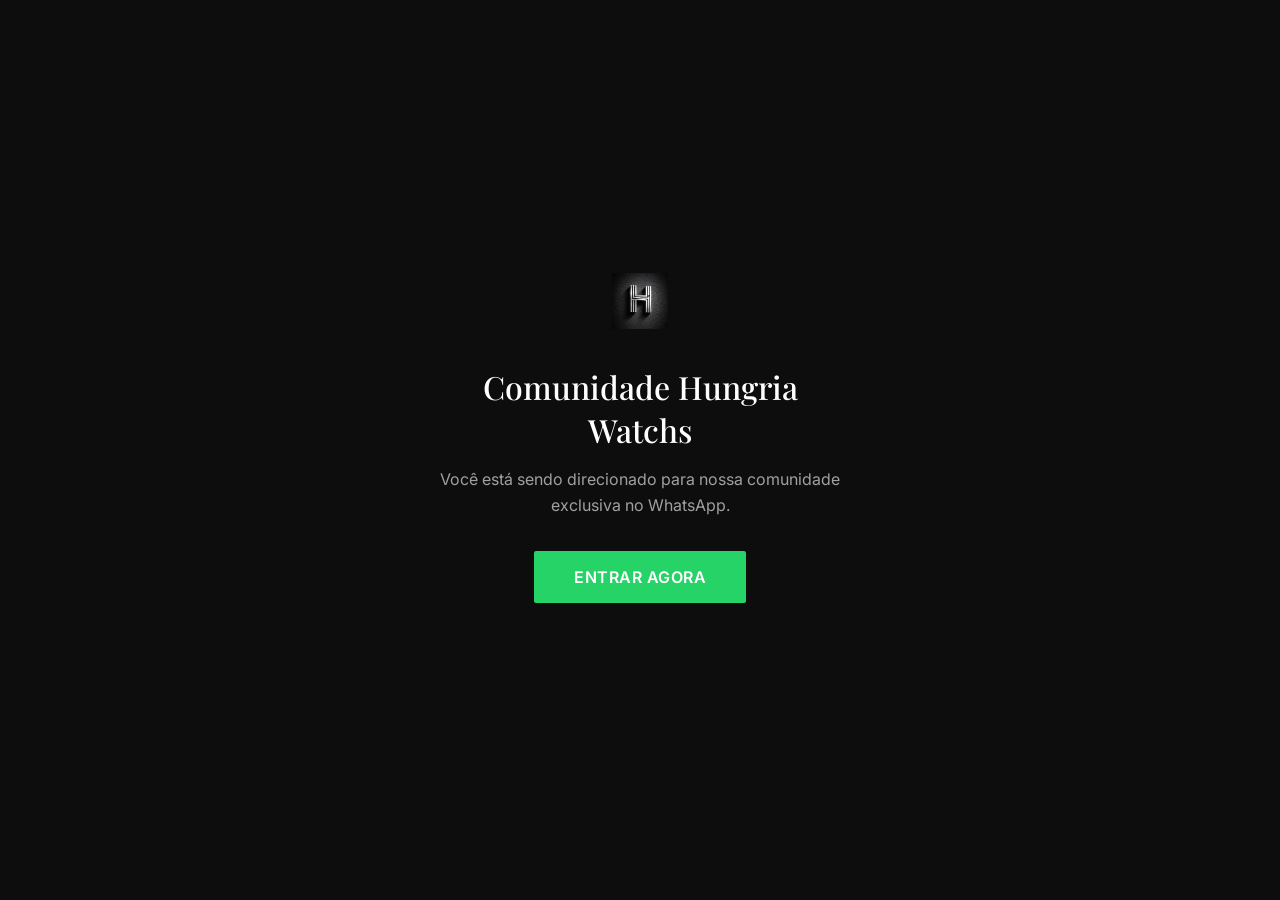
<file: comunidade/index.html>
<!DOCTYPE html><html lang="pt-BR" data-astro-cid-tkis7qtu> <head><meta charset="utf-8"><meta name="viewport" content="width=device-width, initial-scale=1"><title>Comunidade — Hungria Watchs</title><link rel="preconnect" href="https://fonts.googleapis.com"><link rel="preconnect" href="https://fonts.gstatic.com" crossorigin><link href="https://fonts.googleapis.com/css2?family=Inter:wght@300;400;500;600;700&family=Playfair+Display:wght@400;500;600;700&display=swap" rel="stylesheet"><!-- Meta Pixel Code --><script>
      !function(f,b,e,v,n,t,s)
      {if(f.fbq)return;n=f.fbq=function(){n.callMethod?
      n.callMethod.apply(n,arguments):n.queue.push(arguments)};
      if(!f._fbq)f._fbq=n;n.push=n;n.loaded=!0;n.version='2.0';
      n.queue=[];t=b.createElement(e);t.async=!0;
      t.src=v;s=b.getElementsByTagName(e)[0];
      s.parentNode.insertBefore(t,s)}(window, document,'script',
      'https://connect.facebook.net/en_US/fbevents.js');
      fbq('init', '3182580061921655');
      fbq('init', '1262340575970220');
      fbq('track', 'PageView');
    </script><noscript><img height="1" width="1" style="display:none" src="https://www.facebook.com/tr?id=3182580061921655&ev=PageView&noscript=1" data-astro-cid-tkis7qtu><img height="1" width="1" style="display:none" src="https://www.facebook.com/tr?id=1262340575970220&ev=PageView&noscript=1" data-astro-cid-tkis7qtu></noscript><!-- End Meta Pixel Code --><style>[data-astro-cid-tkis7qtu]{box-sizing:border-box;margin:0;padding:0}body{background:#0d0d0d;color:#fff;font-family:Inter,-apple-system,sans-serif;min-height:100vh;display:flex;align-items:center;justify-content:center}.page[data-astro-cid-tkis7qtu]{text-align:center;padding:3rem 2rem;max-width:480px}.logo[data-astro-cid-tkis7qtu]{height:56px;width:auto;margin-bottom:2rem}h1[data-astro-cid-tkis7qtu]{font-family:Playfair Display,serif;font-size:2rem;font-weight:500;margin-bottom:1rem}p[data-astro-cid-tkis7qtu]{color:#a0a0a0;font-size:1rem;line-height:1.6;margin-bottom:2rem}.btn[data-astro-cid-tkis7qtu]{display:inline-block;padding:16px 40px;background:#25d366;color:#fff;font-size:1rem;font-weight:600;letter-spacing:.5px;text-transform:uppercase;text-decoration:none;border-radius:2px;transition:all .2s ease;margin-bottom:1.5rem}.btn[data-astro-cid-tkis7qtu]:hover{background:#20bd5a;transform:translateY(-1px);box-shadow:0 4px 16px #25d3664d}.hint[data-astro-cid-tkis7qtu]{display:block;color:#666;font-size:.8rem}
</style></head> <body data-astro-cid-tkis7qtu> <div class="page" data-astro-cid-tkis7qtu> <img src="/logo.png" alt="Hungria Watchs" class="logo" data-astro-cid-tkis7qtu> <h1 data-astro-cid-tkis7qtu>Comunidade Hungria Watchs</h1> <p data-astro-cid-tkis7qtu>Você está sendo direcionado para nossa comunidade exclusiva no WhatsApp.</p> <a href="https://chat.whatsapp.com/CYs7GVqTNVtLWNmZpqgoj5" class="btn" id="enter-btn" target="_blank" rel="noopener" data-astro-cid-tkis7qtu>Entrar Agora</a> </div> </body> </html>
</file>
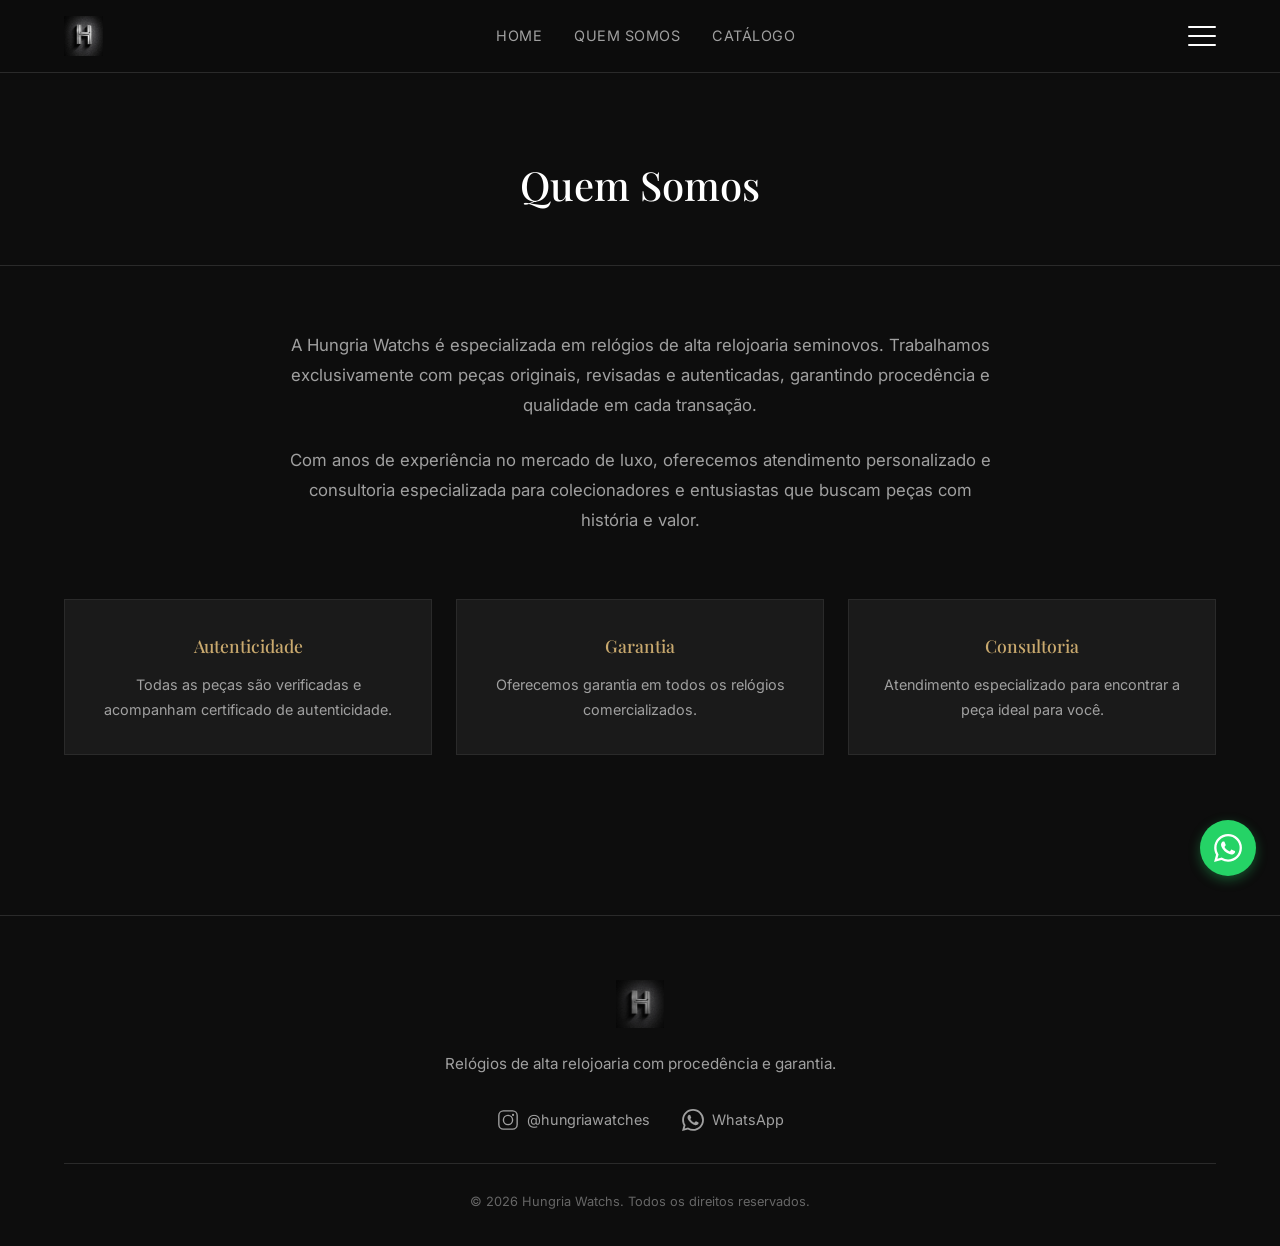
<file: quem-somos/index.html>
<!DOCTYPE html><html lang="pt-BR" data-astro-cid-37fxchfa> <head><meta charset="utf-8"><meta name="viewport" content="width=device-width, initial-scale=1"><title>Quem Somos — Hungria Watchs</title><link rel="preconnect" href="https://fonts.googleapis.com"><link rel="preconnect" href="https://fonts.gstatic.com" crossorigin><link href="https://fonts.googleapis.com/css2?family=Inter:wght@300;400;500;600;700&family=Playfair+Display:wght@400;500;600;700&display=swap" rel="stylesheet"><!-- Meta Pixel Code --><script>
      !function(f,b,e,v,n,t,s)
      {if(f.fbq)return;n=f.fbq=function(){n.callMethod?
      n.callMethod.apply(n,arguments):n.queue.push(arguments)};
      if(!f._fbq)f._fbq=n;n.push=n;n.loaded=!0;n.version='2.0';
      n.queue=[];t=b.createElement(e);t.async=!0;
      t.src=v;s=b.getElementsByTagName(e)[0];
      s.parentNode.insertBefore(t,s)}(window, document,'script',
      'https://connect.facebook.net/en_US/fbevents.js');
      fbq('init', '3182580061921655');
      fbq('init', '1262340575970220');
      fbq('track', 'PageView');
    </script><noscript><img height="1" width="1" style="display:none" src="https://www.facebook.com/tr?id=3182580061921655&ev=PageView&noscript=1" data-astro-cid-37fxchfa><img height="1" width="1" style="display:none" src="https://www.facebook.com/tr?id=1262340575970220&ev=PageView&noscript=1" data-astro-cid-37fxchfa></noscript><!-- End Meta Pixel Code --><link rel="stylesheet" href="/_astro/catalogo.CKqka8__.css">
<style>.page-header[data-astro-cid-wupjbll2]{padding:5rem 0 3rem;border-bottom:1px solid var(--border);text-align:center}.page-header[data-astro-cid-wupjbll2] h1[data-astro-cid-wupjbll2]{font-size:2.5rem}.content[data-astro-cid-wupjbll2]{padding:4rem 0}.text-block[data-astro-cid-wupjbll2]{max-width:720px;margin:0 auto 4rem;text-align:center}.text-block[data-astro-cid-wupjbll2] p[data-astro-cid-wupjbll2]{color:var(--text-secondary);font-size:1.05rem;line-height:1.8;margin-bottom:1.5rem}.values-grid[data-astro-cid-wupjbll2]{display:grid;grid-template-columns:1fr;gap:24px}@media (min-width: 768px){.values-grid[data-astro-cid-wupjbll2]{grid-template-columns:repeat(3,1fr)}}.value-item[data-astro-cid-wupjbll2]{padding:2rem;background:var(--bg-secondary);border:1px solid var(--border);text-align:center}.value-item[data-astro-cid-wupjbll2] h3[data-astro-cid-wupjbll2]{font-size:1.1rem;margin-bottom:.8rem;color:var(--accent)}.value-item[data-astro-cid-wupjbll2] p[data-astro-cid-wupjbll2]{color:var(--text-secondary);font-size:.9rem;line-height:1.7}
</style></head> <body data-astro-cid-37fxchfa> <header class="site-header" data-astro-cid-37fxchfa> <div class="container" data-astro-cid-37fxchfa> <a href="/" class="brand" aria-label="Hungria Watchs - Início" data-astro-cid-37fxchfa> <img src="/logo.png" alt="Hungria Watchs" class="logo" data-astro-cid-37fxchfa> </a> <nav class="nav" data-astro-cid-37fxchfa> <a href="/" data-astro-cid-37fxchfa>Home</a> <a href="/quem-somos" data-astro-cid-37fxchfa>Quem Somos</a> <a href="/catalogo" data-astro-cid-37fxchfa>Catálogo</a> </nav> <details class="mobile-menu" data-astro-cid-37fxchfa> <summary class="hamburger" aria-label="Menu" data-astro-cid-37fxchfa> <span data-astro-cid-37fxchfa></span><span data-astro-cid-37fxchfa></span><span data-astro-cid-37fxchfa></span> </summary> <nav class="mobile-nav" data-astro-cid-37fxchfa> <a href="/" data-astro-cid-37fxchfa>Home</a> <a href="/quem-somos" data-astro-cid-37fxchfa>Quem Somos</a> <a href="/catalogo" data-astro-cid-37fxchfa>Catálogo</a> </nav> </details> </div> </header> <main data-astro-cid-37fxchfa>  <section class="page-header" data-astro-cid-wupjbll2> <div class="container" data-astro-cid-wupjbll2> <h1 data-astro-cid-wupjbll2>Quem Somos</h1> </div> </section> <section class="content" data-astro-cid-wupjbll2> <div class="container" data-astro-cid-wupjbll2> <div class="text-block" data-astro-cid-wupjbll2> <p data-astro-cid-wupjbll2>
A Hungria Watchs é especializada em relógios de alta relojoaria seminovos.
          Trabalhamos exclusivamente com peças originais, revisadas e autenticadas,
          garantindo procedência e qualidade em cada transação.
</p> <p data-astro-cid-wupjbll2>
Com anos de experiência no mercado de luxo, oferecemos atendimento
          personalizado e consultoria especializada para colecionadores e entusiastas
          que buscam peças com história e valor.
</p> </div> <div class="values-grid" data-astro-cid-wupjbll2> <div class="value-item" data-astro-cid-wupjbll2> <h3 data-astro-cid-wupjbll2>Autenticidade</h3> <p data-astro-cid-wupjbll2>Todas as peças são verificadas e acompanham certificado de autenticidade.</p> </div> <div class="value-item" data-astro-cid-wupjbll2> <h3 data-astro-cid-wupjbll2>Garantia</h3> <p data-astro-cid-wupjbll2>Oferecemos garantia em todos os relógios comercializados.</p> </div> <div class="value-item" data-astro-cid-wupjbll2> <h3 data-astro-cid-wupjbll2>Consultoria</h3> <p data-astro-cid-wupjbll2>Atendimento especializado para encontrar a peça ideal para você.</p> </div> </div> </div> </section>  </main> <footer class="site-footer" data-astro-cid-37fxchfa> <div class="container" data-astro-cid-37fxchfa> <img src="/logo.png" alt="Hungria Watchs" class="footer-logo" data-astro-cid-37fxchfa> <p data-astro-cid-37fxchfa>Relógios de alta relojoaria com procedência e garantia.</p> <div class="footer-social" data-astro-cid-37fxchfa> <a href="https://www.instagram.com/hungriawatches" target="_blank" rel="noopener" aria-label="Instagram @hungriawatches" class="social-link" data-astro-cid-37fxchfa> <svg width="22" height="22" viewBox="0 0 24 24" fill="none" stroke="currentColor" stroke-width="1.5" stroke-linecap="round" stroke-linejoin="round" data-astro-cid-37fxchfa><rect x="2" y="2" width="20" height="20" rx="5" data-astro-cid-37fxchfa></rect><circle cx="12" cy="12" r="5" data-astro-cid-37fxchfa></circle><circle cx="17.5" cy="6.5" r="1.2" fill="currentColor" stroke="none" data-astro-cid-37fxchfa></circle></svg> <span data-astro-cid-37fxchfa>@hungriawatches</span> </a> <a href="https://wa.me/5547992902838" target="_blank" rel="noopener" class="social-link" data-astro-cid-37fxchfa> <svg width="22" height="22" viewBox="0 0 24 24" fill="currentColor" data-astro-cid-37fxchfa><path d="M17.472 14.382c-.297-.149-1.758-.867-2.03-.967-.273-.099-.471-.148-.67.15-.197.297-.767.966-.94 1.164-.173.199-.347.223-.644.075-.297-.15-1.255-.463-2.39-1.475-.883-.788-1.48-1.761-1.653-2.059-.173-.297-.018-.458.13-.606.134-.133.298-.347.446-.52.149-.174.198-.298.298-.497.099-.198.05-.371-.025-.52-.075-.149-.669-1.612-.916-2.207-.242-.579-.487-.5-.669-.51-.173-.008-.371-.01-.57-.01-.198 0-.52.074-.792.372-.272.297-1.04 1.016-1.04 2.479 0 1.462 1.065 2.875 1.213 3.074.149.198 2.096 3.2 5.077 4.487.709.306 1.262.489 1.694.625.712.227 1.36.195 1.871.118.571-.085 1.758-.719 2.006-1.413.248-.694.248-1.289.173-1.413-.074-.124-.272-.198-.57-.347m-5.421 7.403h-.004a9.87 9.87 0 01-5.031-1.378l-.361-.214-3.741.982.998-3.648-.235-.374a9.86 9.86 0 01-1.51-5.26c.001-5.45 4.436-9.884 9.888-9.884 2.64 0 5.122 1.03 6.988 2.898a9.825 9.825 0 012.893 6.994c-.003 5.45-4.437 9.884-9.885 9.884m8.413-18.297A11.815 11.815 0 0012.05 0C5.495 0 .16 5.335.157 11.892c0 2.096.547 4.142 1.588 5.945L.057 24l6.305-1.654a11.882 11.882 0 005.683 1.448h.005c6.554 0 11.89-5.335 11.893-11.893a11.821 11.821 0 00-3.48-8.413z" data-astro-cid-37fxchfa></path></svg> <span data-astro-cid-37fxchfa>WhatsApp</span> </a> </div> <div class="footer-bottom" data-astro-cid-37fxchfa> <span data-astro-cid-37fxchfa>© 2026 Hungria Watchs. Todos os direitos reservados.</span> </div> </div> </footer> <!-- WhatsApp floating button --> <a href="https://wa.me/5547992902838?text=Ol%C3%A1%2C%20gostaria%20de%20saber%20mais%20sobre%20os%20rel%C3%B3gios!" target="_blank" rel="noopener" class="whatsapp-float" aria-label="Fale conosco pelo WhatsApp" data-astro-cid-37fxchfa> <svg width="28" height="28" viewBox="0 0 24 24" fill="#fff" data-astro-cid-37fxchfa><path d="M17.472 14.382c-.297-.149-1.758-.867-2.03-.967-.273-.099-.471-.148-.67.15-.197.297-.767.966-.94 1.164-.173.199-.347.223-.644.075-.297-.15-1.255-.463-2.39-1.475-.883-.788-1.48-1.761-1.653-2.059-.173-.297-.018-.458.13-.606.134-.133.298-.347.446-.52.149-.174.198-.298.298-.497.099-.198.05-.371-.025-.52-.075-.149-.669-1.612-.916-2.207-.242-.579-.487-.5-.669-.51-.173-.008-.371-.01-.57-.01-.198 0-.52.074-.792.372-.272.297-1.04 1.016-1.04 2.479 0 1.462 1.065 2.875 1.213 3.074.149.198 2.096 3.2 5.077 4.487.709.306 1.262.489 1.694.625.712.227 1.36.195 1.871.118.571-.085 1.758-.719 2.006-1.413.248-.694.248-1.289.173-1.413-.074-.124-.272-.198-.57-.347m-5.421 7.403h-.004a9.87 9.87 0 01-5.031-1.378l-.361-.214-3.741.982.998-3.648-.235-.374a9.86 9.86 0 01-1.51-5.26c.001-5.45 4.436-9.884 9.888-9.884 2.64 0 5.122 1.03 6.988 2.898a9.825 9.825 0 012.893 6.994c-.003 5.45-4.437 9.884-9.885 9.884m8.413-18.297A11.815 11.815 0 0012.05 0C5.495 0 .16 5.335.157 11.892c0 2.096.547 4.142 1.588 5.945L.057 24l6.305-1.654a11.882 11.882 0 005.683 1.448h.005c6.554 0 11.89-5.335 11.893-11.893a11.821 11.821 0 00-3.48-8.413z" data-astro-cid-37fxchfa></path></svg> </a> </body> </html>
</file>
<file: _astro/catalogo.CKqka8__.css>
.site-header[data-astro-cid-37fxchfa]{position:sticky;top:0;z-index:100;background:#0d0d0df2;backdrop-filter:blur(12px);border-bottom:1px solid var(--border)}.site-header[data-astro-cid-37fxchfa] .container[data-astro-cid-37fxchfa]{display:flex;align-items:center;justify-content:space-between;padding:16px 24px}.brand[data-astro-cid-37fxchfa]{display:flex;align-items:center}.logo[data-astro-cid-37fxchfa]{height:40px;width:auto}.nav[data-astro-cid-37fxchfa]{display:none;gap:32px}.nav[data-astro-cid-37fxchfa] a[data-astro-cid-37fxchfa]{color:var(--text-secondary);font-size:.9rem;font-weight:400;letter-spacing:.5px;text-transform:uppercase;transition:color .2s ease}.nav[data-astro-cid-37fxchfa] a[data-astro-cid-37fxchfa]:hover{color:var(--accent)}@media (min-width: 768px){.nav[data-astro-cid-37fxchfa]{display:flex}.mobile-menu[data-astro-cid-37fxchfa]{display:none}}.mobile-menu[data-astro-cid-37fxchfa]{display:block;position:relative}.hamburger[data-astro-cid-37fxchfa]{width:28px;height:20px;display:flex;flex-direction:column;justify-content:space-between;background:none;border:none;cursor:pointer;padding:0;list-style:none}.hamburger[data-astro-cid-37fxchfa]::-webkit-details-marker{display:none}.hamburger[data-astro-cid-37fxchfa] span[data-astro-cid-37fxchfa]{display:block;width:100%;height:2px;background:var(--text-primary);border-radius:1px;transition:all .3s ease}.mobile-menu[data-astro-cid-37fxchfa][open]>.hamburger[data-astro-cid-37fxchfa] span[data-astro-cid-37fxchfa]:nth-child(1){transform:translateY(9px) rotate(45deg)}.mobile-menu[data-astro-cid-37fxchfa][open]>.hamburger[data-astro-cid-37fxchfa] span[data-astro-cid-37fxchfa]:nth-child(2){opacity:0}.mobile-menu[data-astro-cid-37fxchfa][open]>.hamburger[data-astro-cid-37fxchfa] span[data-astro-cid-37fxchfa]:nth-child(3){transform:translateY(-9px) rotate(-45deg)}.mobile-nav[data-astro-cid-37fxchfa]{position:absolute;right:0;top:calc(100% + 12px);background:var(--bg-secondary);border:1px solid var(--border);padding:12px;min-width:200px;display:flex;flex-direction:column;gap:8px}.mobile-nav[data-astro-cid-37fxchfa] a[data-astro-cid-37fxchfa]{color:var(--text-secondary);padding:10px 16px;font-size:.9rem;text-transform:uppercase;letter-spacing:.5px}.mobile-nav[data-astro-cid-37fxchfa] a[data-astro-cid-37fxchfa]:hover{color:var(--accent)}.site-footer[data-astro-cid-37fxchfa]{margin-top:6rem;border-top:1px solid var(--border);padding:4rem 0 2rem;text-align:center}.footer-logo[data-astro-cid-37fxchfa]{height:48px;width:auto;margin-bottom:1rem;opacity:.7}.site-footer[data-astro-cid-37fxchfa] p[data-astro-cid-37fxchfa]{color:var(--text-secondary);font-size:.95rem;margin-bottom:2rem}.footer-social[data-astro-cid-37fxchfa]{display:flex;align-items:center;justify-content:center;gap:2rem;margin-bottom:2rem}.social-link[data-astro-cid-37fxchfa]{display:flex;align-items:center;gap:8px;color:var(--text-secondary);font-size:.9rem;transition:color .2s ease}.social-link[data-astro-cid-37fxchfa]:hover{color:var(--accent)}.footer-bottom[data-astro-cid-37fxchfa]{border-top:1px solid var(--border);padding-top:1.5rem}.footer-bottom[data-astro-cid-37fxchfa] span[data-astro-cid-37fxchfa]{color:var(--text-muted);font-size:.8rem}.whatsapp-float[data-astro-cid-37fxchfa]{position:fixed;bottom:24px;right:24px;z-index:999;width:56px;height:56px;border-radius:50%;background:#25d366;display:flex;align-items:center;justify-content:center;box-shadow:0 4px 12px #25d36659;transition:transform .2s ease,box-shadow .2s ease}.whatsapp-float[data-astro-cid-37fxchfa]:hover{transform:scale(1.08);box-shadow:0 6px 20px #25d36680}:root{--bg-primary: #0D0D0D;--bg-secondary: #1A1A1A;--bg-card: #141414;--text-primary: #FFFFFF;--text-secondary: #A0A0A0;--text-muted: #666666;--accent: #C9A96E;--accent-hover: #E0C28A;--border: #2A2A2A}*,*:before,*:after{box-sizing:border-box;margin:0;padding:0}html,body{background:var(--bg-primary);color:var(--text-primary);font-family:Inter,-apple-system,sans-serif;font-size:16px;line-height:1.6;-webkit-font-smoothing:antialiased}.container{max-width:1200px;margin:0 auto;padding:0 24px}h1,h2,h3{font-family:Playfair Display,serif;font-weight:500;color:var(--text-primary)}a{color:inherit;text-decoration:none}img{max-width:100%;height:auto}
</file>
<file: _astro/index.DIRx-296.css>
.hero[data-astro-cid-j7pv25f6]{position:relative;min-height:70vh;display:flex;align-items:center;justify-content:center;background:linear-gradient(180deg,var(--bg-primary) 0%,var(--bg-secondary) 100%);border-bottom:1px solid var(--border);overflow:hidden}.hero[data-astro-cid-j7pv25f6]:before{content:"";position:absolute;inset:0;background:radial-gradient(ellipse at 50% 80%,rgba(201,169,110,.08) 0%,transparent 60%)}.hero-inner[data-astro-cid-j7pv25f6]{text-align:center;position:relative;z-index:1;padding:4rem 2rem}.hero[data-astro-cid-j7pv25f6] h1[data-astro-cid-j7pv25f6]{font-size:3.5rem;line-height:1.15;margin-bottom:1.5rem;letter-spacing:-.5px}.hero[data-astro-cid-j7pv25f6] h1[data-astro-cid-j7pv25f6] span[data-astro-cid-j7pv25f6]{color:var(--accent)}.hero-sub[data-astro-cid-j7pv25f6]{color:var(--text-secondary);font-size:1.1rem;max-width:480px;margin:0 auto 2.5rem}.btn-gold[data-astro-cid-j7pv25f6]{display:inline-block;padding:14px 36px;border:1.5px solid var(--accent);color:var(--accent);font-size:.9rem;font-weight:500;letter-spacing:1px;text-transform:uppercase;transition:all .3s ease}.btn-gold[data-astro-cid-j7pv25f6]:hover{background:var(--accent);color:var(--bg-primary)}.categories[data-astro-cid-j7pv25f6]{padding:5rem 0;border-bottom:1px solid var(--border)}.categories[data-astro-cid-j7pv25f6] h2[data-astro-cid-j7pv25f6]{text-align:center;margin-bottom:2.5rem;font-size:2rem}.cat-grid[data-astro-cid-j7pv25f6]{display:grid;grid-template-columns:repeat(2,1fr);gap:12px}@media (min-width: 600px){.cat-grid[data-astro-cid-j7pv25f6]{grid-template-columns:repeat(4,1fr)}}@media (min-width: 900px){.cat-grid[data-astro-cid-j7pv25f6]{grid-template-columns:repeat(7,1fr)}}.cat-item[data-astro-cid-j7pv25f6]{display:flex;align-items:center;justify-content:center;padding:20px 16px;background:var(--bg-secondary);border:1px solid var(--border);transition:all .2s ease}.cat-item[data-astro-cid-j7pv25f6]:hover{border-color:var(--accent);background:#c9a96e0d}.brand-logo[data-astro-cid-j7pv25f6]{height:28px;width:auto;max-width:100%;object-fit:contain;filter:brightness(0) invert(1);opacity:.7;transition:opacity .2s ease}.cat-item[data-astro-cid-j7pv25f6]:hover .brand-logo[data-astro-cid-j7pv25f6]{opacity:1}.featured[data-astro-cid-j7pv25f6]{padding:5rem 0}.featured[data-astro-cid-j7pv25f6] h2[data-astro-cid-j7pv25f6]{text-align:center;margin-bottom:3rem;font-size:2rem}.product-grid[data-astro-cid-j7pv25f6]{display:grid;grid-template-columns:1fr;gap:24px}@media (min-width: 600px){.product-grid[data-astro-cid-j7pv25f6]{grid-template-columns:repeat(2,1fr)}}@media (min-width: 900px){.product-grid[data-astro-cid-j7pv25f6]{grid-template-columns:repeat(3,1fr)}}.product-card[data-astro-cid-j7pv25f6]{background:var(--bg-card);border:1px solid var(--border);overflow:hidden;transition:border-color .2s ease}.product-card[data-astro-cid-j7pv25f6]:hover{border-color:var(--accent)}.product-img[data-astro-cid-j7pv25f6]{aspect-ratio:1;overflow:hidden;background:var(--bg-secondary);display:flex;align-items:center;justify-content:center}.product-img[data-astro-cid-j7pv25f6] img[data-astro-cid-j7pv25f6]{width:100%;height:100%;object-fit:cover;transition:transform .3s ease}.product-card[data-astro-cid-j7pv25f6]:hover .product-img[data-astro-cid-j7pv25f6] img[data-astro-cid-j7pv25f6]{transform:scale(1.03)}.product-info[data-astro-cid-j7pv25f6]{padding:20px}.product-info[data-astro-cid-j7pv25f6] h3[data-astro-cid-j7pv25f6]{font-family:Playfair Display,serif;font-size:1.1rem;font-weight:500;margin-bottom:4px}.product-price[data-astro-cid-j7pv25f6]{color:var(--accent);font-size:1rem;font-weight:600}.community[data-astro-cid-j7pv25f6]{padding:5rem 0;border-top:1px solid var(--border)}.community-inner[data-astro-cid-j7pv25f6]{text-align:center;background:linear-gradient(135deg,#c9a96e0f,#c9a96e05);border:1px solid rgba(201,169,110,.2);padding:3.5rem 2rem;max-width:640px;margin:0 auto}.community-icon[data-astro-cid-j7pv25f6]{margin-bottom:1.2rem}.community[data-astro-cid-j7pv25f6] h2[data-astro-cid-j7pv25f6]{font-size:1.8rem;margin-bottom:.8rem}.community[data-astro-cid-j7pv25f6] p[data-astro-cid-j7pv25f6]{color:var(--text-secondary);margin-bottom:2rem;font-size:.95rem}.btn-community[data-astro-cid-j7pv25f6]{display:inline-block;padding:14px 36px;background:#25d366;color:#fff;font-size:.9rem;font-weight:600;letter-spacing:.5px;text-transform:uppercase;border-radius:2px;transition:all .2s ease}.btn-community[data-astro-cid-j7pv25f6]:hover{background:#20bd5a;transform:translateY(-1px);box-shadow:0 4px 16px #25d3664d}.cta[data-astro-cid-j7pv25f6]{padding:5rem 0;text-align:center;border-top:1px solid var(--border)}.cta[data-astro-cid-j7pv25f6] h2[data-astro-cid-j7pv25f6]{font-size:2rem;margin-bottom:1rem}.cta[data-astro-cid-j7pv25f6] p[data-astro-cid-j7pv25f6]{color:var(--text-secondary);margin-bottom:2rem;max-width:480px;margin-left:auto;margin-right:auto}
</file>
